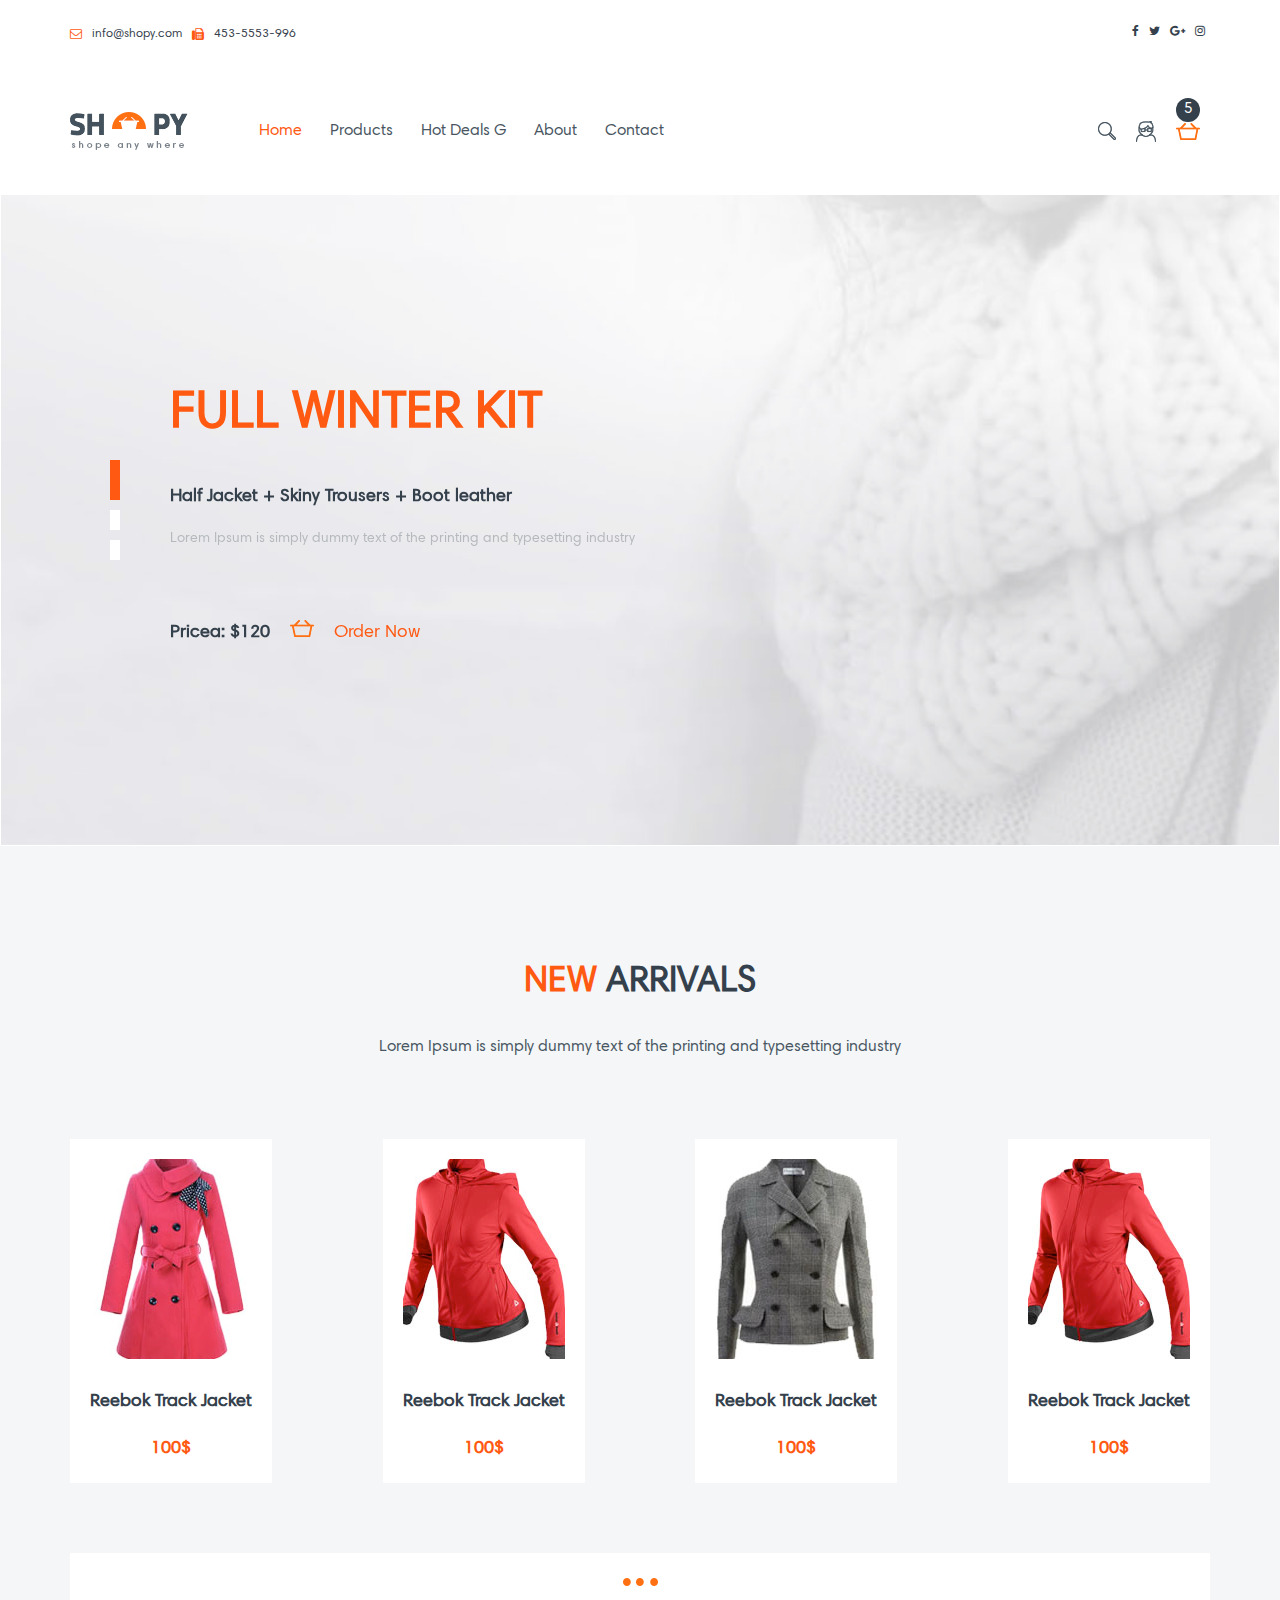
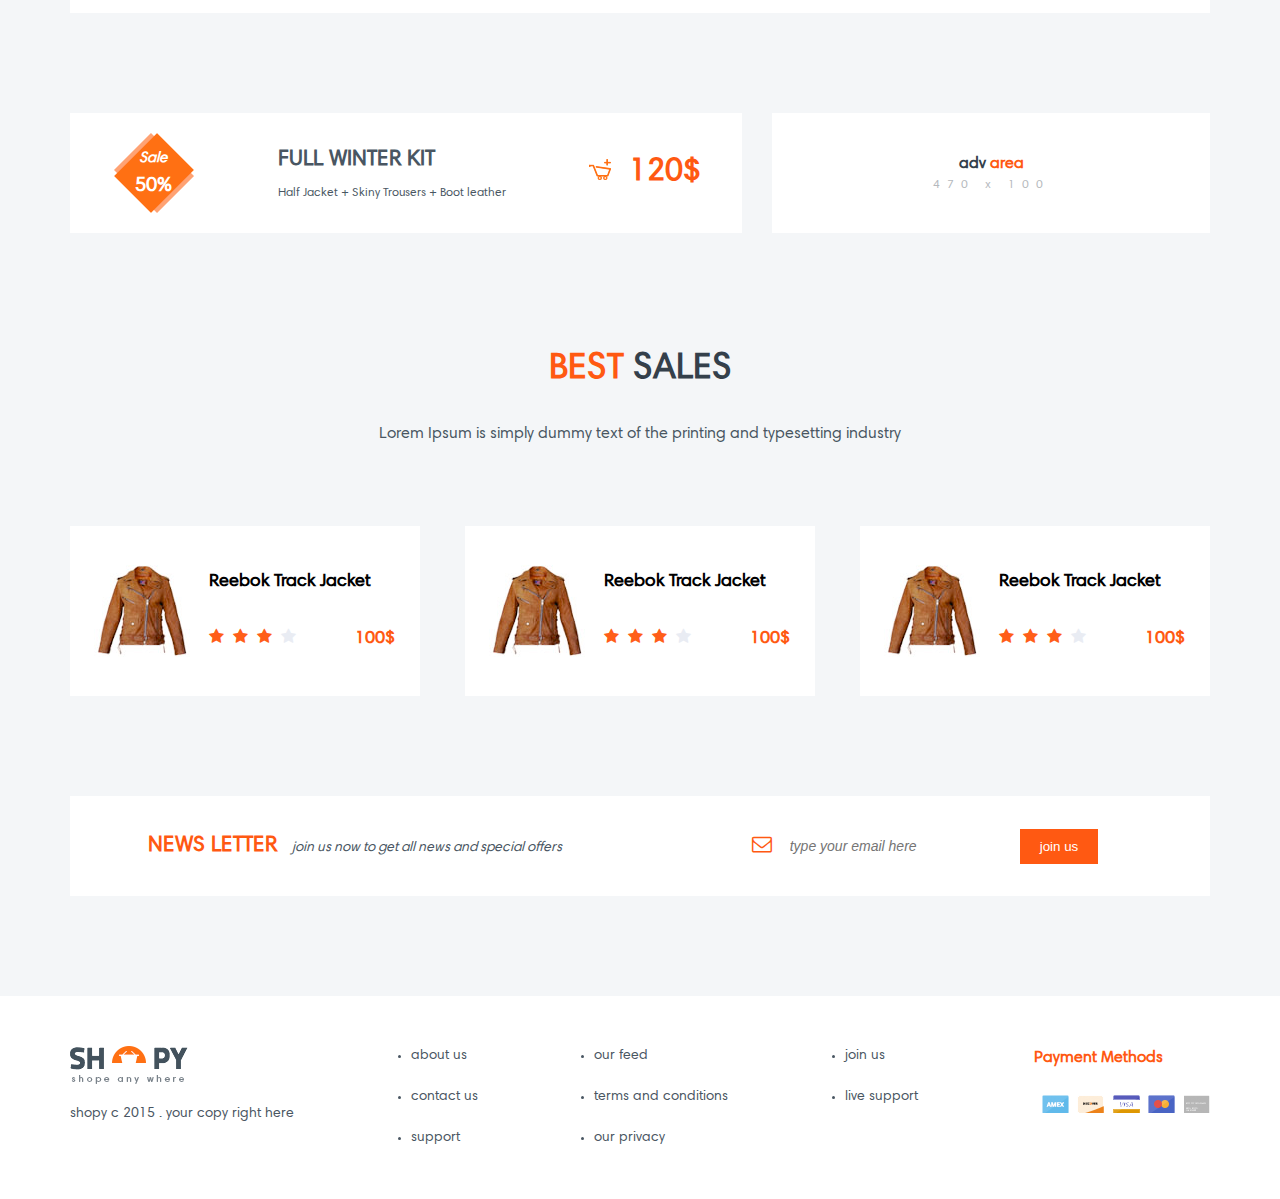
<file: index.html>
<!DOCTYPE html>
<html lang="en">
<head>
    <meta charset="UTF-8">
    <meta name="viewport" content="width=device-width, initial-scale=1">
    <title>Shopy</title>
    <link rel="stylesheet" href="style/reset.css">
    <link rel="stylesheet" href="font-awesome/css/font-awesome.min.css">
    <link rel="stylesheet" type="text/css" href="style/stylesheet.css"/>
    <link rel="stylesheet" href="style/jquery.range.css">
    <link rel="stylesheet" type="text/css" href="style/slick.css"/>
    <link rel="stylesheet" type="text/css" href="style/slick-theme.css"/>
    <link rel="stylesheet" href="style/style.css">
</head>
<body>
<div class="wrapper">
    <div class="section">
        <div class="header">
            <div class="container">
                <div class="header-top">
                    <ul class="header-top_contact">
                        <li>
                            <i class="fa fa-envelope-o" aria-hidden="true"></i>
                            <a class="description" href="maito:mail@mail">info@shopy.com</a>
                        </li>
                        <li>
                            <i class="fa fa-fax" aria-hidden="true"></i>
                            <p class="description">453-5553-996</p>
                        </li>
                    </ul>
                    <ul class="header-top_social b-right">
                        <li>
                            <div class="header-top_social-icon">
                                <a href="#">
                                    <i class="fa fa-facebook" aria-hidden="true"></i>
                                </a>
                            </div>
                        </li>
                        <li>
                            <div class="header-top_social-icon">
                                <a href="#">
                                    <i class="fa fa-twitter" aria-hidden="true"></i>
                                </a>
                            </div>
                        </li>
                        <li>
                            <div class="header-top_social-icon">
                                <a href="#">
                                    <i class="fa fa-google-plus" aria-hidden="true"></i>
                                </a>
                            </div>
                        </li>
                        <li>
                            <div class="header-top_social-icon">
                                <i class="fa fa-instagram" aria-hidden="true"></i>
                            </div>
                        </li>
                    </ul>
                </div>
                <div class="header-body">
                    <div class="header-body_logo">
                        <div class="logo">
                            <a href="index.html"><img src="images/Logo.png" alt="logo"></a>
                        </div>
                    </div>
                    <div class="header-body_navbar">
                        <ul class="navbar-link">
                            <li>
                                <a href="index.html" class="active">Home</a>
                            </li>
                            <li>
                                <a href="product.html" class="grey">Products </a>
                            </li>
                            <li>
                                <a href="productShow.html" class="grey">Hot Deals G</a>
                            </li>
                            <li>
                                <a href="#" class="grey">About </a>
                            </li>
                            <li>
                                <a href="#" class="grey">Contact</a>
                            </li>
                        </ul>
                    </div>
                    <div class="header-body_user-place b-right">
                        <ul class="user-place_list">
                            <li class="place_list_search">
                                <form class="user-place_form">
                                    <input type="search" class="user-place_form-search" name="search">
                                </form>
                            </li>
                            <li class="place_list_search">
                                <a href="#" class="user-place_search">
                                    <img src="images/Search-Ico.png" alt="search">
                                </a>
                            </li>
                            <li>
                                <a href="#" class="user-place_user">
                                    <img src="images/User-Ico.png" alt="user">
                                </a>
                            </li>
                            <li>
                                <a href="#" class="user-place_cart">
                                    <img src="images/Cart-Ico.png" alt="cart">
                                    <span>5</span>
                                </a>
                            </li>
                        </ul>
                    </div>
                    <button class="navbar-toggler">
                        <span></span>
                        <span></span>
                        <span></span>
                    </button>
                </div>
               <div class="header-footer">
                    <div class="header-footer_navbar">
                        <ul class="navbar-lin_footer">
                            <li>
                                <a href="index.html" class="active">Home</a>
                            </li>
                            <li>
                                <a href="product.html" class="grey">Products </a>
                            </li>
                            <li>
                                <a href="productShow.html" class="grey">Hot Deals G</a>
                            </li>
                            <li>
                                <a href="#" class="grey">About </a>
                            </li>
                            <li>
                                <a href="#" class="grey">Contact</a>
                            </li>
                        </ul>
                    </div>
                </div>
            </div>
        </div>
    </div>
    <div class="section section-slider">
        <div class="main-slider">
            <div class="slider-image">
                <div class="slider-first">
                    <div class="container container-slider">
                        <div class="slider-description">
                            <h1>FULL WINTER KIT</h1>
                            <h4>Half Jacket + Skiny Trousers + Boot leather</h4>
                            <p>Lorem Ipsum is simply dummy text of the printing and typesetting industry</p>
                            <h4>Pricea: $120</h4>
                            <a href="#" class="user-place_cart"><img src="images/Cart-Ico.png" alt="cart">Order Now</a>
                        </div>
                    </div>
                </div>
            </div>
            <div class="slider-image">
                <div class="slider-first">
                    <div class="container container-slider">
                        <div class="slider-description">
                            <h1>FULL WINTER KIT</h1>
                            <h4>Half Jacket + Skiny Trousers + Boot leather</h4>
                            <p>Lorem Ipsum is simply dummy text of the printing and typesetting industry</p>
                            <h4>Pricea: $120</h4>
                            <a href="#" class="user-place_cart"><img src="images/Cart-Ico.png" alt="cart">Order Now</a>
                        </div>

                    </div>
                </div>
            </div>
            <div class="slider-image">
                <div class="slider-first">
                    <div class="container container-slider">
                        <div class="slider-description">
                            <h1>FULL WINTER KIT</h1>
                            <h4>Half Jacket + Skiny Trousers + Boot leather</h4>
                            <p>Lorem Ipsum is simply dummy text of the printing and typesetting industry</p>
                            <h4>Pricea: $120</h4>
                            <a href="#" class="user-place_cart"><img src="images/Cart-Ico.png" alt="cart">Order Now</a>
                        </div>
                    </div>
                </div>
            </div>
        </div>
    </div>
    <div class="section bg-light-gray">
        <div class="container container-gray container-product">
            <div class="title">
                <h2 class="title-title"><span class="title-span">NEW </span>ARRIVALS</h2>
                <p class="description description-title">Lorem Ipsum is simply dummy text of the printing and typesetting industry</p>
            </div>
           <div class="container-cards">
               <div class="card card-product">
                   <div class="card-header">
                       <div class="card-image">
                           <img src="images/card-product/1.jpg" alt="photo">
                       </div>
                   </div>
                   <div class="card-body">
                       <h4 class="title-card">Reebok Track Jacket</h4>
                       <p class="card-price">100$</p>
                   </div>
                   <div class="card-hover card-hover_product">
                        <div class="card-hover_header">
                            <img class="card-hover_image" src="images/card-product/1.jpg" alt="photo">
                        </div>
                        <div class="card-hover_body">
                            <h4 class="title-card">Reebok Track Jacket</h4>
                            <div class="card-hover_button-size">
                                <ul class="variants-list">
                                    <li class="variants-i">
                                       <p>sizes:</p>
                                    </li>
                                    <li class="variants-i">
                                        <span class="btn-link">
                                            <a href="#">s</a>
                                        </span>
                                    </li>
                                    <li class="variants-i">
                                        <p class="btn-link">-</p>
                                    </li>

                                    <li class="variants-i">
                                        <span class="btn-link">
                                            <a href="#">m</a>
                                        </span>
                                    </li>
                                    <li class="variants-i">
                                        <p class="btn-link">-</p>
                                    </li>
                                    <li class="variants-i">
                                        <span class="btn-link">
                                            <a href="#">l</a>
                                        </span>
                                    </li>
                                    <li class="variants-i">
                                        <p class="btn-link">-</p>
                                    </li>
                                    <li class="variants-i">
                                        <span class="btn-link">
                                            <a href="#">xl</a>
                                        </span>
                                    </li>
                                </ul>
                            </div>
                            <div class="card-hover_button-color">
                                <ul class="color-list">
                                    <li>
                                        <div class="color-variable color-1">
                                        <i class="fa fa-check" aria-hidden="true"></i>
                                        </div>
                                    </li>
                                     <li>
                                        <div class="color-variable color-2">
                                        <i class="fa fa-check" aria-hidden="true"></i>
                                        </div>
                                    </li>
                                     <li>
                                        <div class="color-variable color-3">
                                        <i class="fa fa-check" aria-hidden="true"></i>
                                        </div>
                                    </li>
                                     <li>
                                        <div class="color-variable color-4">
                                        <i class="fa fa-check" aria-hidden="true"></i>
                                        </div>
                                    </li>
                                </ul>
                            </div>
                        </div>
                        <div class="card-hover_icon">
                            <span class="card-hover_icon">
                                <a href="#" class="soc-link">
                                    <img src="images/Share-Ico.png" alt="icon">
                                </a>
                            </span>
                            <span class="card-hover_icon">
                                <a href="#" class="soc-link">
                                    <img src="images/Add-To-Cart-Ico-.png" alt="icon">
                                </a>
                            </span>
                            <span class="card-hover_icon">
                                <a href="#" class="soc-link">
                                    <img src="images/Like-Ico.png" alt="icon">
                                </a>
                            </span>
                        </div>
                   </div>
               </div>
               <div class="card card-product">
                   <div class="card-header">
                       <div class="card-image">
                           <img src="images/card-product/3.jpg" alt="photo">
                       </div>
                   </div>
                   <div class="card-body">
                       <h4 class="title-card">Reebok Track Jacket</h4>
                       <p class="card-price">100$</p>
                   </div>
                   <div class="card-hover card-hover_product">
                       <div class="card-hover_header">
                           <img class="card-hover_image" src="images/card-product/3.jpg" alt="photo">
                       </div>
                       <div class="card-hover_body">
                           <h4 class="title-card">Reebok Track Jacket</h4>
                           <div class="card-hover_button-size">
                               <ul class="variants-list">
                                   <li class="variants-i">
                                       <p>sizes:</p>
                                   </li>
                                   <li class="variants-i">
                                        <span class="btn-link">
                                            <a href="#">s</a>
                                        </span>
                                   </li>
                                   <li class="variants-i">
                                       <p class="btn-link">-</p>
                                   </li>

                                   <li class="variants-i">
                                        <span class="btn-link">
                                            <a href="#">m</a>
                                        </span>
                                   </li>
                                   <li class="variants-i">
                                       <p class="btn-link">-</p>
                                   </li>
                                   <li class="variants-i">
                                        <span class="btn-link">
                                            <a href="#">l</a>
                                        </span>
                                   </li>
                                   <li class="variants-i">
                                       <p class="btn-link">-</p>
                                   </li>
                                   <li class="variants-i">
                                        <span class="btn-link">
                                            <a href="#">xl</a>
                                        </span>
                                   </li>
                               </ul>
                           </div>
                           <div class="card-hover_button-color">
                               <ul class="color-list">
                                   <li>
                                       <div class="color-variable color-1">
                                           <i class="fa fa-check" aria-hidden="true"></i>
                                       </div>
                                   </li>
                                   <li>
                                       <div class="color-variable color-2">
                                           <i class="fa fa-check" aria-hidden="true"></i>
                                       </div>
                                   </li>
                                   <li>
                                       <div class="color-variable color-3">
                                           <i class="fa fa-check" aria-hidden="true"></i>
                                       </div>
                                   </li>
                                   <li>
                                       <div class="color-variable color-4">
                                           <i class="fa fa-check" aria-hidden="true"></i>
                                       </div>
                                   </li>
                               </ul>
                           </div>
                       </div>
                       <div class="card-hover_icon">
                            <span class="card-hover_icon">
                                <a href="#" class="soc-link">
                                    <img src="images/Share-Ico.png" alt="icon">
                                </a>
                            </span>
                            <span class="card-hover_icon">
                                <a href="#" class="soc-link">
                                    <img src="images/Add-To-Cart-Ico-.png" alt="icon">
                                </a>
                            </span>
                            <span class="card-hover_icon">
                                <a href="#" class="soc-link">
                                    <img src="images/Like-Ico.png" alt="icon">
                                </a>
                            </span>
                       </div>
                   </div>
               </div>
               <div class="card card-product">
                   <div class="card-header">
                       <div class="card-image">
                           <img src="images/card-product/2.jpg" alt="photo">
                       </div>
                   </div>
                   <div class="card-body">
                       <h4 class="title-card">Reebok Track Jacket</h4>
                       <p class="card-price">100$</p>
                   </div>
                   <div class="card-hover card-hover_product">
                       <div class="card-hover_header">
                           <img class="card-hover_image" src="images/card-product/2.jpg" alt="photo">
                       </div>
                       <div class="card-hover_body">
                           <h4 class="title-card">Reebok Track Jacket</h4>
                           <div class="card-hover_button-size">
                               <ul class="variants-list">
                                   <li class="variants-i">
                                       <p>sizes:</p>
                                   </li>
                                   <li class="variants-i">
                                        <span class="btn-link">
                                            <a href="#">s</a>
                                        </span>
                                   </li>
                                   <li class="variants-i">
                                       <p class="btn-link">-</p>
                                   </li>

                                   <li class="variants-i">
                                        <span class="btn-link">
                                            <a href="#">m</a>
                                        </span>
                                   </li>
                                   <li class="variants-i">
                                       <p class="btn-link">-</p>
                                   </li>
                                   <li class="variants-i">
                                        <span class="btn-link">
                                            <a href="#">l</a>
                                        </span>
                                   </li>
                                   <li class="variants-i">
                                       <p class="btn-link">-</p>
                                   </li>
                                   <li class="variants-i">
                                        <span class="btn-link">
                                            <a href="#">xl</a>
                                        </span>
                                   </li>
                               </ul>
                           </div>
                           <div class="card-hover_button-color">
                               <ul class="color-list">
                                   <li>
                                       <div class="color-variable color-1">
                                           <i class="fa fa-check" aria-hidden="true"></i>
                                       </div>
                                   </li>
                                   <li>
                                       <div class="color-variable color-2">
                                           <i class="fa fa-check" aria-hidden="true"></i>
                                       </div>
                                   </li>
                                   <li>
                                       <div class="color-variable color-3">
                                           <i class="fa fa-check" aria-hidden="true"></i>
                                       </div>
                                   </li>
                                   <li>
                                       <div class="color-variable color-4">
                                           <i class="fa fa-check" aria-hidden="true"></i>
                                       </div>
                                   </li>
                               </ul>
                           </div>
                       </div>
                       <div class="card-hover_icon">
                            <span class="card-hover_icon">
                                <a href="#" class="soc-link">
                                    <img src="images/Share-Ico.png" alt="icon">
                                </a>
                            </span>
                            <span class="card-hover_icon">
                                <a href="#" class="soc-link">
                                    <img src="images/Add-To-Cart-Ico-.png" alt="icon">
                                </a>
                            </span>
                            <span class="card-hover_icon">
                                <a href="#" class="soc-link">
                                    <img src="images/Like-Ico.png" alt="icon">
                                </a>
                            </span>
                       </div>
                   </div>
               </div>
               <div class="card card-product">
                   <div class="card-header">
                       <div class="card-image">
                           <img src="images/card-product/3.jpg" alt="photo">
                       </div>
                   </div>
                   <div class="card-body">
                       <h4 class="title-card">Reebok Track Jacket</h4>
                       <p class="card-price">100$</p>
                   </div>
                   <div class="card-hover card-hover_product">
                       <div class="card-hover_header">
                           <img class="card-hover_image" src="images/card-product/3.jpg" alt="photo">
                       </div>
                       <div class="card-hover_body">
                           <h4 class="title-card">Reebok Track Jacket</h4>
                           <div class="card-hover_button-size">
                               <ul class="variants-list">
                                   <li class="variants-i">
                                       <p>sizes:</p>
                                   </li>
                                   <li class="variants-i">
                                        <span class="btn-link">
                                            <a href="#">s</a>
                                        </span>
                                   </li>
                                   <li class="variants-i">
                                       <p class="btn-link">-</p>
                                   </li>

                                   <li class="variants-i">
                                        <span class="btn-link">
                                            <a href="#">m</a>
                                        </span>
                                   </li>
                                   <li class="variants-i">
                                       <p class="btn-link">-</p>
                                   </li>
                                   <li class="variants-i">
                                        <span class="btn-link">
                                            <a href="#">l</a>
                                        </span>
                                   </li>
                                   <li class="variants-i">
                                       <p class="btn-link">-</p>
                                   </li>
                                   <li class="variants-i">
                                        <span class="btn-link">
                                            <a href="#">xl</a>
                                        </span>
                                   </li>
                               </ul>
                           </div>
                           <div class="card-hover_button-color">
                               <ul class="color-list">
                                   <li>
                                       <div class="color-variable color-1">
                                           <i class="fa fa-check" aria-hidden="true"></i>
                                       </div>
                                   </li>
                                   <li>
                                       <div class="color-variable color-2">
                                           <i class="fa fa-check" aria-hidden="true"></i>
                                       </div>
                                   </li>
                                   <li>
                                       <div class="color-variable color-3">
                                           <i class="fa fa-check" aria-hidden="true"></i>
                                       </div>
                                   </li>
                                   <li>
                                       <div class="color-variable color-4">
                                           <i class="fa fa-check" aria-hidden="true"></i>
                                       </div>
                                   </li>
                               </ul>
                           </div>
                       </div>
                       <div class="card-hover_icon">
                            <span class="card-hover_icon">
                                <a href="#" class="soc-link">
                                    <img src="images/Share-Ico.png" alt="icon">
                                </a>
                            </span>
                            <span class="card-hover_icon">
                                <a href="#" class="soc-link">
                                    <img src="images/Add-To-Cart-Ico-.png" alt="icon">
                                </a>
                            </span>
                            <span class="card-hover_icon">
                                <a href="#" class="soc-link">
                                    <img src="images/Like-Ico.png" alt="icon">
                                </a>
                            </span>
                       </div>
                   </div>
               </div>
            </div>
            <div class="section-drops bg-light">
                <div class="drops_next-cards">
                    <img src="images/Dots.png" alt="dots">
                </div>
            </div>
            <div class="next-cards">
                <div class="container-cards">
                    <div class="card card-product">
                        <div class="card-header">
                            <div class="card-image">
                                <img src="images/card-product/1.jpg" alt="photo">
                            </div>
                        </div>
                        <div class="card-body">
                            <h4 class="title-card">Reebok Track Jacket</h4>
                            <p class="card-price">100$</p>
                        </div>
                        <div class="card-hover card-hover_product">
                            <div class="card-hover_header">
                                <img class="card-hover_image" src="images/card-product/1.jpg" alt="photo">
                            </div>
                            <div class="card-hover_body">
                                <h4 class="title-card">Reebok Track Jacket</h4>
                                <div class="card-hover_button-size">
                                    <ul class="variants-list">
                                        <li class="variants-i">
                                            <p>sizes:</p>
                                        </li>
                                        <li class="variants-i">
                                        <span class="btn-link">
                                            <a href="#">s</a>
                                        </span>
                                        </li>
                                        <li class="variants-i">
                                            <p class="btn-link">-</p>
                                        </li>

                                        <li class="variants-i">
                                        <span class="btn-link">
                                            <a href="#">m</a>
                                        </span>
                                        </li>
                                        <li class="variants-i">
                                            <p class="btn-link">-</p>
                                        </li>
                                        <li class="variants-i">
                                        <span class="btn-link">
                                            <a href="#">l</a>
                                        </span>
                                        </li>
                                        <li class="variants-i">
                                            <p class="btn-link">-</p>
                                        </li>
                                        <li class="variants-i">
                                        <span class="btn-link">
                                            <a href="#">xl</a>
                                        </span>
                                        </li>
                                    </ul>
                                </div>
                                <div class="card-hover_button-color">
                                    <ul class="color-list">
                                        <li>
                                            <div class="color-variable color-1">
                                                <i class="fa fa-check" aria-hidden="true"></i>
                                            </div>
                                        </li>
                                        <li>
                                            <div class="color-variable color-2">
                                                <i class="fa fa-check" aria-hidden="true"></i>
                                            </div>
                                        </li>
                                        <li>
                                            <div class="color-variable color-3">
                                                <i class="fa fa-check" aria-hidden="true"></i>
                                            </div>
                                        </li>
                                        <li>
                                            <div class="color-variable color-4">
                                                <i class="fa fa-check" aria-hidden="true"></i>
                                            </div>
                                        </li>
                                    </ul>
                                </div>
                            </div>
                            <div class="card-hover_icon">
                            <span class="card-hover_icon">
                                <a href="#" class="soc-link">
                                    <img src="images/Share-Ico.png" alt="icon">
                                </a>
                            </span>
                            <span class="card-hover_icon">
                                <a href="#" class="soc-link">
                                    <img src="images/Add-To-Cart-Ico-.png" alt="icon">
                                </a>
                            </span>
                            <span class="card-hover_icon">
                                <a href="#" class="soc-link">
                                    <img src="images/Like-Ico.png" alt="icon">
                                </a>
                            </span>
                            </div>
                        </div>
                    </div>
                    <div class="card card-product">
                        <div class="card-header">
                            <div class="card-image">
                                <img src="images/card-product/3.jpg" alt="photo">
                            </div>
                        </div>
                        <div class="card-body">
                            <h4 class="title-card">Reebok Track Jacket</h4>
                            <p class="card-price">100$</p>
                        </div>
                        <div class="card-hover card-hover_product">
                            <div class="card-hover_header">
                                <img class="card-hover_image" src="images/card-product/3.jpg" alt="photo">
                            </div>
                            <div class="card-hover_body">
                                <h4 class="title-card">Reebok Track Jacket</h4>
                                <div class="card-hover_button-size">
                                    <ul class="variants-list">
                                        <li class="variants-i">
                                            <p>sizes:</p>
                                        </li>
                                        <li class="variants-i">
                                        <span class="btn-link">
                                            <a href="#">s</a>
                                        </span>
                                        </li>
                                        <li class="variants-i">
                                            <p class="btn-link">-</p>
                                        </li>

                                        <li class="variants-i">
                                        <span class="btn-link">
                                            <a href="#">m</a>
                                        </span>
                                        </li>
                                        <li class="variants-i">
                                            <p class="btn-link">-</p>
                                        </li>
                                        <li class="variants-i">
                                        <span class="btn-link">
                                            <a href="#">l</a>
                                        </span>
                                        </li>
                                        <li class="variants-i">
                                            <p class="btn-link">-</p>
                                        </li>
                                        <li class="variants-i">
                                        <span class="btn-link">
                                            <a href="#">xl</a>
                                        </span>
                                        </li>
                                    </ul>
                                </div>
                                <div class="card-hover_button-color">
                                    <ul class="color-list">
                                        <li>
                                            <div class="color-variable color-1">
                                                <i class="fa fa-check" aria-hidden="true"></i>
                                            </div>
                                        </li>
                                        <li>
                                            <div class="color-variable color-2">
                                                <i class="fa fa-check" aria-hidden="true"></i>
                                            </div>
                                        </li>
                                        <li>
                                            <div class="color-variable color-3">
                                                <i class="fa fa-check" aria-hidden="true"></i>
                                            </div>
                                        </li>
                                        <li>
                                            <div class="color-variable color-4">
                                                <i class="fa fa-check" aria-hidden="true"></i>
                                            </div>
                                        </li>
                                    </ul>
                                </div>
                            </div>
                            <div class="card-hover_icon">
                            <span class="card-hover_icon">
                                <a href="#" class="soc-link">
                                    <img src="images/Share-Ico.png" alt="icon">
                                </a>
                            </span>
                            <span class="card-hover_icon">
                                <a href="#" class="soc-link">
                                    <img src="images/Add-To-Cart-Ico-.png" alt="icon">
                                </a>
                            </span>
                            <span class="card-hover_icon">
                                <a href="#" class="soc-link">
                                    <img src="images/Like-Ico.png" alt="icon">
                                </a>
                            </span>
                            </div>
                        </div>
                    </div>
                    <div class="card card-product">
                        <div class="card-header">
                            <div class="card-image">
                                <img src="images/card-product/2.jpg" alt="photo">
                            </div>
                        </div>
                        <div class="card-body">
                            <h4 class="title-card">Reebok Track Jacket</h4>
                            <p class="card-price">100$</p>
                        </div>
                        <div class="card-hover card-hover_product">
                            <div class="card-hover_header">
                                <img class="card-hover_image" src="images/card-product/2.jpg" alt="photo">
                            </div>
                            <div class="card-hover_body">
                                <h4 class="title-card">Reebok Track Jacket</h4>
                                <div class="card-hover_button-size">
                                    <ul class="variants-list">
                                        <li class="variants-i">
                                            <p>sizes:</p>
                                        </li>
                                        <li class="variants-i">
                                        <span class="btn-link">
                                            <a href="#">s</a>
                                        </span>
                                        </li>
                                        <li class="variants-i">
                                            <p class="btn-link">-</p>
                                        </li>

                                        <li class="variants-i">
                                        <span class="btn-link">
                                            <a href="#">m</a>
                                        </span>
                                        </li>
                                        <li class="variants-i">
                                            <p class="btn-link">-</p>
                                        </li>
                                        <li class="variants-i">
                                        <span class="btn-link">
                                            <a href="#">l</a>
                                        </span>
                                        </li>
                                        <li class="variants-i">
                                            <p class="btn-link">-</p>
                                        </li>
                                        <li class="variants-i">
                                        <span class="btn-link">
                                            <a href="#">xl</a>
                                        </span>
                                        </li>
                                    </ul>
                                </div>
                                <div class="card-hover_button-color">
                                    <ul class="color-list">
                                        <li>
                                            <div class="color-variable color-1">
                                                <i class="fa fa-check" aria-hidden="true"></i>
                                            </div>
                                        </li>
                                        <li>
                                            <div class="color-variable color-2">
                                                <i class="fa fa-check" aria-hidden="true"></i>
                                            </div>
                                        </li>
                                        <li>
                                            <div class="color-variable color-3">
                                                <i class="fa fa-check" aria-hidden="true"></i>
                                            </div>
                                        </li>
                                        <li>
                                            <div class="color-variable color-4">
                                                <i class="fa fa-check" aria-hidden="true"></i>
                                            </div>
                                        </li>
                                    </ul>
                                </div>
                            </div>
                            <div class="card-hover_icon">
                            <span class="card-hover_icon">
                                <a href="#" class="soc-link">
                                    <img src="images/Share-Ico.png" alt="icon">
                                </a>
                            </span>
                            <span class="card-hover_icon">
                                <a href="#" class="soc-link">
                                    <img src="images/Add-To-Cart-Ico-.png" alt="icon">
                                </a>
                            </span>
                            <span class="card-hover_icon">
                                <a href="#" class="soc-link">
                                    <img src="images/Like-Ico.png" alt="icon">
                                </a>
                            </span>
                            </div>
                        </div>
                    </div>
                    <div class="card card-product">
                        <div class="card-header">
                            <div class="card-image">
                                <img src="images/card-product/3.jpg" alt="photo">
                            </div>
                        </div>
                        <div class="card-body">
                            <h4 class="title-card">Reebok Track Jacket</h4>
                            <p class="card-price">100$</p>
                        </div>
                        <div class="card-hover card-hover_product">
                            <div class="card-hover_header">
                                <img class="card-hover_image" src="images/card-product/3.jpg" alt="photo">
                            </div>
                            <div class="card-hover_body">
                                <h4 class="title-card">Reebok Track Jacket</h4>
                                <div class="card-hover_button-size">
                                    <ul class="variants-list">
                                        <li class="variants-i">
                                            <p>sizes:</p>
                                        </li>
                                        <li class="variants-i">
                                        <span class="btn-link">
                                            <a href="#">s</a>
                                        </span>
                                        </li>
                                        <li class="variants-i">
                                            <p class="btn-link">-</p>
                                        </li>

                                        <li class="variants-i">
                                        <span class="btn-link">
                                            <a href="#">m</a>
                                        </span>
                                        </li>
                                        <li class="variants-i">
                                            <p class="btn-link">-</p>
                                        </li>
                                        <li class="variants-i">
                                        <span class="btn-link">
                                            <a href="#">l</a>
                                        </span>
                                        </li>
                                        <li class="variants-i">
                                            <p class="btn-link">-</p>
                                        </li>
                                        <li class="variants-i">
                                        <span class="btn-link">
                                            <a href="#">xl</a>
                                        </span>
                                        </li>
                                    </ul>
                                </div>
                                <div class="card-hover_button-color">
                                    <ul class="color-list">
                                        <li>
                                            <div class="color-variable color-1">
                                                <i class="fa fa-check" aria-hidden="true"></i>
                                            </div>
                                        </li>
                                        <li>
                                            <div class="color-variable color-2">
                                                <i class="fa fa-check" aria-hidden="true"></i>
                                            </div>
                                        </li>
                                        <li>
                                            <div class="color-variable color-3">
                                                <i class="fa fa-check" aria-hidden="true"></i>
                                            </div>
                                        </li>
                                        <li>
                                            <div class="color-variable color-4">
                                                <i class="fa fa-check" aria-hidden="true"></i>
                                            </div>
                                        </li>
                                    </ul>
                                </div>
                            </div>
                            <div class="card-hover_icon">
                            <span class="card-hover_icon">
                                <a href="#" class="soc-link">
                                    <img src="images/Share-Ico.png" alt="icon">
                                </a>
                            </span>
                            <span class="card-hover_icon">
                                <a href="#" class="soc-link">
                                    <img src="images/Add-To-Cart-Ico-.png" alt="icon">
                                </a>
                            </span>
                            <span class="card-hover_icon">
                                <a href="#" class="soc-link">
                                    <img src="images/Like-Ico.png" alt="icon">
                                </a>
                            </span>
                            </div>
                        </div>
                    </div>
                </div>
            </div>
            <div class="section_new-sale">
                <div class="new-price-sale">
                    <div class="sale">
                        <img src="images/cube.png" alt="cube">
                        <div class="text-sale">
                            <p>Sale</p>
                            <p>50%</p>
                        </div>
                    </div>
                    <div class="sale-description">
                        <h3>FULL WINTER KIT</h3>
                        <p>Half Jacket + Skiny Trousers + Boot leather</p>
                    </div>
                    <div class="sale-price">
                        <img src="images/Add-To-Cart-Ico-.png" alt="cart">
                        <p>120$</p>
                    </div>
                </div>
                <div class="sale-adv">
                    <h6>adv <span class="title-span">area</span></h6>
                    <p>470 x 100</p>
                </div>
            </div>
        </div>
    </div>
    <div class="section bg-light-gray section-product_sale">
        <div class="container container-gray container-sales bg-light-gray">
            <div class="title">
                <h2 class="title-title"><span class="title-span">BEST </span>SALES</h2>
                <p class="description description-title">Lorem Ipsum is simply dummy text of the printing and typesetting industry</p>
            </div>
            <div class="container-cards container-cards_secondary">
                <div class="card card-secondary">
                    <div class="card-secondary_header">
                        <div class="card-image">
                            <img src="images/card-product/4.jpg" alt="photo">
                        </div>
                    </div>
                    <div class="card-secondary_body">
                        <h4>Reebok Track Jacket</h4>
                        <div class="card-secondary_description">
                            <div class="card-secondary_rating">
                                <ul class="rating-list">
                                    <li>
                                        <i class="fa fa-star" aria-hidden="true"></i>
                                    </li>
                                    <li>
                                        <i class="fa fa-star" aria-hidden="true"></i>
                                    </li>
                                    <li>
                                        <i class="fa fa-star" aria-hidden="true"></i>
                                    </li>
                                    <li>
                                        <i class="fa fa-star" aria-hidden="true"></i>
                                    </li>
                                </ul>
                            </div>
                            <div class="card-price card-secondary_price">
                                <p>100$</p>
                            </div>
                        </div>
                    </div>
                    <div class="card-hover card-secondary_hover">
                        <div class="card-secondary_header">
                            <div class="card-image">
                                <img src="images/card-product/4.jpg" alt="photo">
                            </div>
                        </div>
                        <div class="card-secondary_body">
                            <h4>Reebok Track Jacket</h4>
                            <div class="card-secondary_description">
                                <div class="card-secondary_cat">
                                    <a href="#">
                                        <img src="images/Add-To-Cart-Ico-.png" alt="link">
                                    </a>
                                </div>
                                <div class="card-secondary_cat">
                                    <p>add to cart</p>
                                </div>
                            </div>
                        </div>
                    </div>
                </div>
                <div class="card card-secondary">
                    <div class="card-secondary_header">
                        <div class="card-image">
                            <img src="images/card-product/4.jpg" alt="photo">
                        </div>
                    </div>
                    <div class="card-secondary_body">
                        <h4>Reebok Track Jacket</h4>
                        <div class="card-secondary_description">
                            <div class="card-secondary_rating">
                                <ul class="rating-list">
                                    <li>
                                        <i class="fa fa-star" aria-hidden="true"></i>
                                    </li>
                                    <li>
                                        <i class="fa fa-star" aria-hidden="true"></i>
                                    </li>
                                    <li>
                                        <i class="fa fa-star" aria-hidden="true"></i>
                                    </li>
                                    <li>
                                        <i class="fa fa-star" aria-hidden="true"></i>
                                    </li>
                                </ul>
                            </div>
                            <div class="card-price card-secondary_price">
                                <p>100$</p>
                            </div>
                        </div>
                    </div>
                    <div class="card-hover card-secondary_hover">
                        <div class="card-secondary_header">
                            <div class="card-image">
                                <img src="images/card-product/4.jpg" alt="photo">
                            </div>
                        </div>
                        <div class="card-secondary_body">
                            <h4>Reebok Track Jacket</h4>
                            <div class="card-secondary_description">
                                <div class="card-secondary_cat">
                                    <a href="#">
                                        <img src="images/Add-To-Cart-Ico-.png" alt="link">
                                    </a>
                                </div>
                                <div class="card-secondary_cat">
                                    <p>add to cart</p>
                                </div>

                            </div>
                        </div>
                    </div>
                </div>
                <div class="card card-secondary">
                    <div class="card-secondary_header">
                        <div class="card-image">
                            <img src="images/card-product/4.jpg" alt="photo">
                        </div>
                    </div>
                    <div class="card-secondary_body">
                        <h4>Reebok Track Jacket</h4>
                        <div class="card-secondary_description">
                            <div class="card-secondary_rating">
                                <ul class="rating-list">
                                    <li>
                                        <i class="fa fa-star" aria-hidden="true"></i>
                                    </li>
                                    <li>
                                        <i class="fa fa-star" aria-hidden="true"></i>
                                    </li>
                                    <li>
                                        <i class="fa fa-star" aria-hidden="true"></i>
                                    </li>
                                    <li>
                                        <i class="fa fa-star" aria-hidden="true"></i>
                                    </li>
                                </ul>
                            </div>
                            <div class="card-price card-secondary_price">
                                <p>100$</p>
                            </div>
                        </div>
                    </div>
                    <div class="card-hover card-secondary_hover">
                        <div class="card-secondary_header">
                            <div class="card-image">
                                <img src="images/card-product/4.jpg" alt="photo">
                            </div>
                        </div>
                        <div class="card-secondary_body">
                            <h4>Reebok Track Jacket</h4>
                            <div class="card-secondary_description">
                                <div class="card-secondary_cat">
                                    <a href="#">
                                        <img src="images/Add-To-Cart-Ico-.png" alt="link">
                                    </a>
                                </div>
                                <div class="card-secondary_cat">
                                    <p>add to cart</p>
                                </div>
                            </div>
                        </div>
                    </div>
                </div>
            </div>
            <div class="section_news-letter">
                <div class="news-letter">
                    <div class="sale-description">
                        <h3>NEWS LETTER</h3>
                        <p>join us now to get all news and special offers</p>
                    </div>
                </div>
                <div class="letter-form">
                    <form>
                        <i class="fa fa-envelope-o" aria-hidden="true"></i>
                        <input class="email" type="email" name="email" placeholder="type your email here">
                        <button class="btn">join us</button>
                    </form>
                </div>
            </div>
        </div>
    </div>
    <footer>
        <div class="section">
            <div class="container container-footer">
                <div class="footer-logo">
                    <div class="logo">
                        <a href="index.html"><img src="images/Logo.png" alt="logo"></a>
                    </div>
                    <div class="description">
                        <p>shopy c 2015 . your copy right here</p>
                    </div>
                </div>
                <div class="footer-item description">
                    <ul>
                        <li>
                            <a href="#">about us</a>
                        </li>
                        <li>
                            <a href="#">contact us</a>
                        </li>
                        <li>
                            <a href="#">support</a>
                        </li>

                    </ul>
                </div>
                <div class="footer-item description">
                    <ul>
                        <li>
                            <a href="#">our feed</a>
                        </li>
                        <li>
                            <a href="#">terms and conditions</a>
                        </li>
                        <li>
                            <a href="#">our privacy</a>
                        </li>

                    </ul>
                </div>
                <div class="footer-item description">
                    <ul>
                        <li>
                            <a href="#">join us</a>
                        </li>
                        <li>
                            <a href="#">live support</a>
                        </li>
                    </ul>
                </div>
                <div class="footer-payment">
                    <div class="footer-payment_title">
                        <h6>Payment Methods</h6>
                    </div>
                    <div class="footer-payment_images">
                        <ul class="footer-payment_list">
                            <li>
                                <a href="#"><img src="images/card/Payment-Images1.png" alt="card"></a>
                            </li>
                            <li>
                                <a href="#"><img src="images/card/Payment-Images2.png" alt="card"></a>
                            </li>
                            <li>
                                <a href="#"><img src="images/card/Payment-Images3.png" alt="card"></a>
                            </li>
                            <li>
                                <a href="#"><img src="images/card/Payment-Images4.png" alt="card"></a>
                            </li>
                            <li>
                                <a href="#"><img src="images/card/Payment-Images5.png" alt="card"></a>
                            </li>
                        </ul>
                    </div>
                </div>
            </div>
        </div>
    </footer>
</div>
<script src="script/jquery-3.2.1.js"></script>
<script src="script/jquery.range.js"></script>
<script type="text/javascript" src="script/slick.min.js"></script>
<script src="script/script.js"></script>
</body>
</html>
</file>
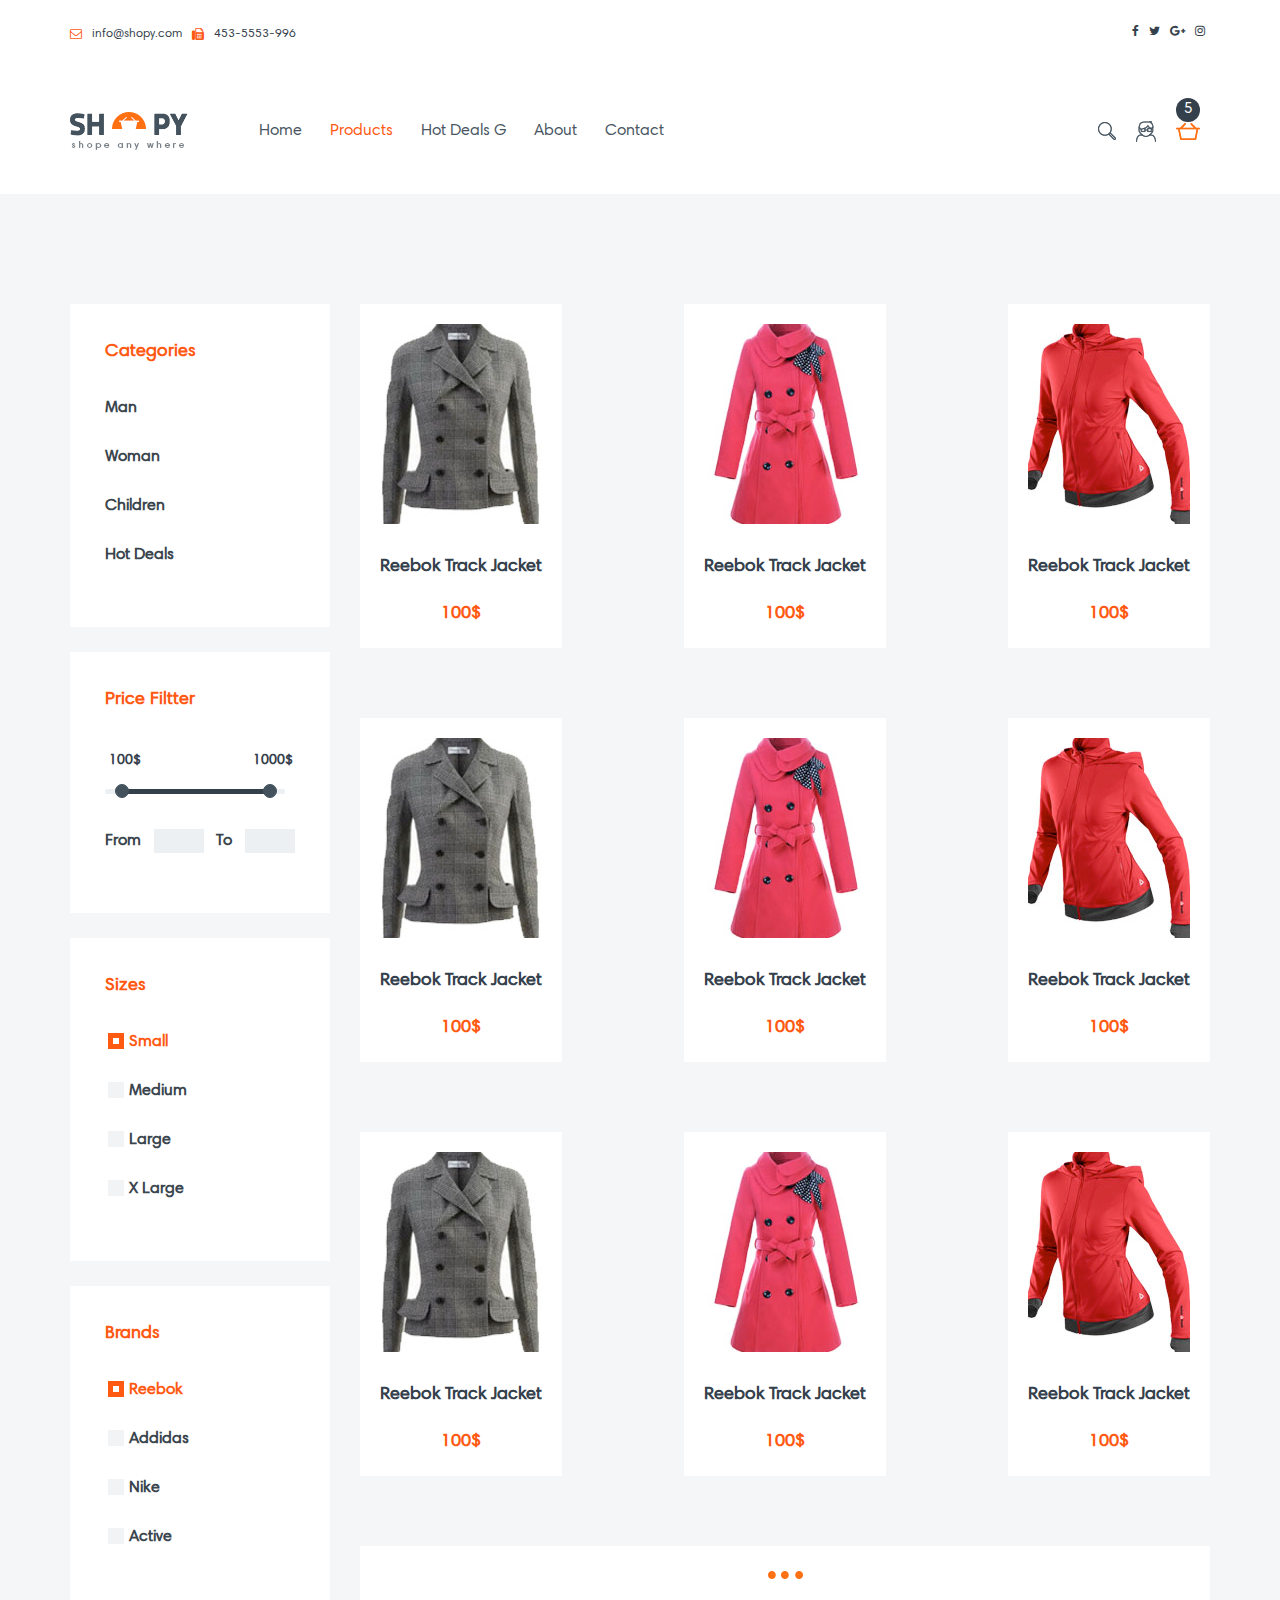
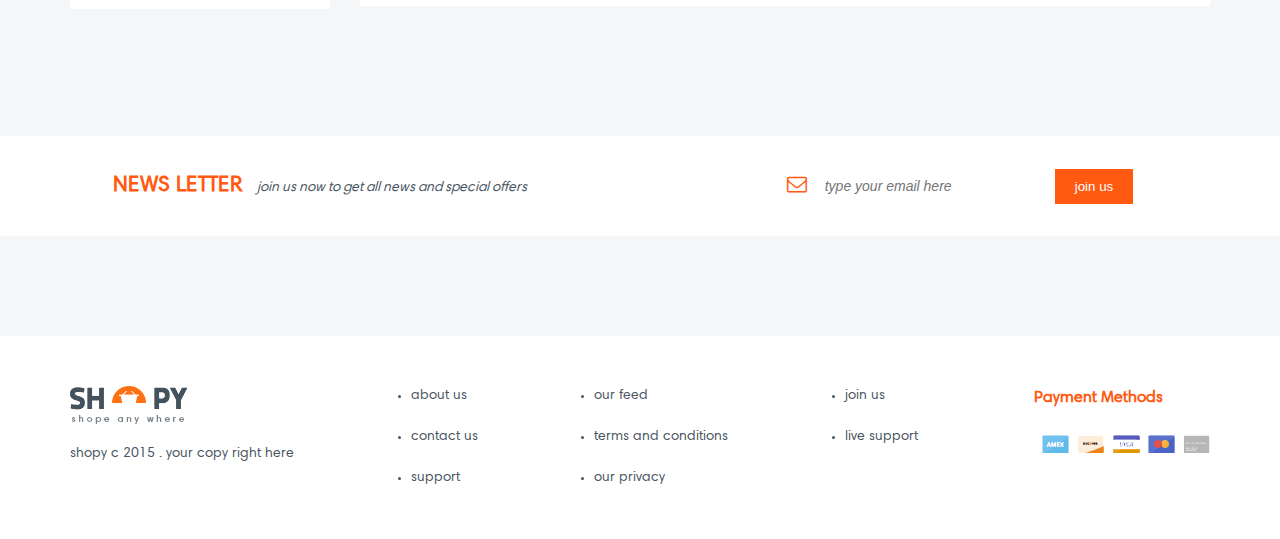
<file: product.html>
<!DOCTYPE html>
<html lang="en">
<head>
    <meta charset="UTF-8">
    <meta name="viewport" content="width=device-width, initial-scale=1">
    <title>Shopy</title>
    <link rel="stylesheet" href="style/reset.css">
    <link rel="stylesheet" href="font-awesome/css/font-awesome.min.css">
    <link rel="stylesheet" type="text/css" href="style/stylesheet.css"/>
    <link rel="stylesheet" href="style/jquery.range.css">
    <link rel="stylesheet" type="text/css" href="style/slick.css"/>
    <link rel="stylesheet" type="text/css" href="style/slick-theme.css"/>
    <link rel="stylesheet" href="style/style.css">
</head>
<body>
<div class="wrapper">
    <div class="section">
        <div class="header">
            <div class="container">
                <div class="header-top">
                    <ul class="header-top_contact">
                        <li>
                            <i class="fa fa-envelope-o" aria-hidden="true"></i>
                            <a class="description" href="maito:mail@mail">info@shopy.com</a>
                        </li>
                        <li>
                            <i class="fa fa-fax" aria-hidden="true"></i>
                            <p class="description">453-5553-996</p>
                        </li>
                    </ul>
                    <ul class="header-top_social b-right">
                        <li>
                            <div class="header-top_social-icon">
                                <a href="#">
                                    <i class="fa fa-facebook" aria-hidden="true"></i>
                                </a>
                            </div>
                        </li>
                        <li>
                            <div class="header-top_social-icon">
                                <a href="#">
                                    <i class="fa fa-twitter" aria-hidden="true"></i>
                                </a>
                            </div>
                        </li>
                        <li>
                            <div class="header-top_social-icon">
                                <a href="#">
                                    <i class="fa fa-google-plus" aria-hidden="true"></i>
                                </a>
                            </div>
                        </li>
                        <li>
                            <div class="header-top_social-icon">
                                <i class="fa fa-instagram" aria-hidden="true"></i>
                            </div>
                        </li>
                    </ul>
                </div>
                <div class="header-body">
                    <div class="header-body_logo">
                        <a href="index.html"><img src="images/Logo.png" alt="logo"></a>
                    </div>
                    <div class="header-body_navbar">
                        <ul class="navbar-link">
                            <li>
                                <a href="index.html" class="grey">Home</a>
                            </li>
                            <li>
                                <a href="product.html" class="active">Products </a>
                            </li>
                            <li>
                                <a href="productShow.html" class="grey">Hot Deals G</a>
                            </li>
                            <li>
                                <a href="#" class="grey">About </a>
                            </li>
                            <li>
                                <a href="#" class="grey">Contact</a>
                            </li>
                        </ul>
                    </div>
                    <div class="header-body_user-place b-right">
                        <ul class="user-place_list">
                            <li class="place_list_search">
                                <form class="user-place_form">
                                    <input type="search" class="user-place_form-search" name="search">
                                </form>
                            </li>
                            <li class="place_list_search">
                                <a href="#" class="user-place_search">
                                    <img src="images/Search-Ico.png" alt="search">
                                </a>
                            </li>
                            <li>
                                <a href="#" class="user-place_user">
                                    <img src="images/User-Ico.png" alt="user">
                                </a>
                            </li>
                            <li>
                                <a href="#" class="user-place_cart">
                                    <img src="images/Cart-Ico.png" alt="cart">
                                    <span>5</span>
                                </a>
                            </li>
                        </ul>
                    </div>
                    <button class="navbar-toggler">
                        <span></span>
                        <span></span>
                        <span></span>
                    </button>
                </div>
                <div class="header-footer">
                    <div class="header-footer_navbar">
                        <ul class="navbar-lin_footer">
                            <li>
                                <a href="index.html" class="grey">Home</a>
                            </li>
                            <li>
                                <a href="product.html" class="active">Products </a>
                            </li>
                            <li>
                                <a href="productShow.html" class="grey">Hot Deals G</a>
                            </li>
                            <li>
                                <a href="#" class="grey">About </a>
                            </li>
                            <li>
                                <a href="#" class="grey">Contact</a>
                            </li>
                        </ul>
                    </div>
                </div>
            </div>
        </div>
    </div>
    <div class="section bg-light-gray">
        <div class="container container-gray">
            <div class="section-main">
                <div class="main-body">
                    <div class="container-cards">
                        <div class="card card-product">
                            <div class="card-header">
                                <div class="card-image">
                                    <img src="images/card-product/2.jpg" alt="photo">
                                </div>
                            </div>
                            <div class="card-body">
                                <h4 class="title-card">Reebok Track Jacket</h4>
                                <p class="card-price">100$</p>
                            </div>
                            <div class="card-hover card-hover_product">
                                <div class="card-hover_header">
                                    <img class="card-hover_image" src="images/card-product/2.jpg" alt="photo">
                                </div>
                                <div class="card-hover_body">
                                    <h4 class="title-card">Reebok Track Jacket</h4>
                                    <div class="card-hover_button-size">
                                        <ul class="variants-list">
                                            <li class="variants-i">
                                                <p>sizes:</p>
                                            </li>
                                            <li class="variants-i">
                                                <span class="btn-link">
                                                    <a href="#">s</a>
                                                </span>
                                            </li>
                                            <li class="variants-i">
                                                <p class="btn-link">-</p>
                                            </li>

                                            <li class="variants-i">
                                                <span class="btn-link">
                                                    <a href="#">m</a>
                                                </span>
                                            </li>
                                            <li class="variants-i">
                                                <p class="btn-link">-</p>
                                            </li>
                                            <li class="variants-i">
                                                <span class="btn-link">
                                                    <a href="#">l</a>
                                                </span>
                                            </li>
                                            <li class="variants-i">
                                                <p class="btn-link">-</p>
                                            </li>
                                            <li class="variants-i">
                                                <span class="btn-link">
                                                    <a href="#">xl</a>
                                                </span>
                                            </li>
                                        </ul>
                                    </div>
                                    <div class="card-hover_button-color">
                                        <ul class="color-list">
                                            <li>
                                                <div class="color-variable color-1">
                                                    <i class="fa fa-check" aria-hidden="true"></i>
                                                </div>
                                            </li>
                                            <li>
                                                <div class="color-variable color-2">
                                                    <i class="fa fa-check" aria-hidden="true"></i>
                                                </div>
                                            </li>
                                            <li>
                                                <div class="color-variable color-3">
                                                    <i class="fa fa-check" aria-hidden="true"></i>
                                                </div>
                                            </li>
                                            <li>
                                                <div class="color-variable color-4">
                                                    <i class="fa fa-check" aria-hidden="true"></i>
                                                </div>
                                            </li>
                                        </ul>
                                    </div>
                                </div>
                                <div class="card-hover_icon">
                                    <span class="card-hover_icon">
                                        <a href="#" class="soc-link">
                                            <img src="images/Share-Ico.png" alt="icon">
                                        </a>
                                    </span>
                                    <span class="card-hover_icon">
                                        <a href="#" class="soc-link">
                                            <img src="images/Add-To-Cart-Ico-.png" alt="icon">
                                        </a>
                                    </span>
                                    <span class="card-hover_icon">
                                        <a href="#" class="soc-link">
                                            <img src="images/Like-Ico.png" alt="icon">
                                        </a>
                                    </span>
                                </div>
                            </div>
                        </div>
                        <div class="card card-product">
                            <div class="card-header">
                                <div class="card-image">
                                    <img src="images/card-product/1.jpg" alt="photo">
                                </div>
                            </div>
                            <div class="card-body">
                                <h4 class="title-card">Reebok Track Jacket</h4>
                                <p class="card-price">100$</p>
                            </div>
                            <div class="card-hover card-hover_product">
                                <div class="card-hover_header">
                                    <img class="card-hover_image" src="images/card-product/1.jpg" alt="photo">
                                </div>
                                <div class="card-hover_body">
                                    <h4 class="title-card">Reebok Track Jacket</h4>
                                    <div class="card-hover_button-size">
                                        <ul class="variants-list">
                                            <li class="variants-i">
                                                <p>sizes:</p>
                                            </li>
                                            <li class="variants-i">
                                                <span class="btn-link">
                                                    <a href="#">s</a>
                                                </span>
                                            </li>
                                            <li class="variants-i">
                                                <p class="btn-link">-</p>
                                            </li>

                                            <li class="variants-i">
                                                <span class="btn-link">
                                                    <a href="#">m</a>
                                                </span>
                                            </li>
                                            <li class="variants-i">
                                                <p class="btn-link">-</p>
                                            </li>
                                            <li class="variants-i">
                                                <span class="btn-link">
                                                    <a href="#">l</a>
                                                </span>
                                            </li>
                                            <li class="variants-i">
                                                <p class="btn-link">-</p>
                                            </li>
                                            <li class="variants-i">
                                                <span class="btn-link">
                                                    <a href="#">xl</a>
                                                </span>
                                            </li>
                                        </ul>
                                    </div>
                                    <div class="card-hover_button-color">
                                        <ul class="color-list">
                                            <li>
                                                <div class="color-variable color-1">
                                                    <i class="fa fa-check" aria-hidden="true"></i>
                                                </div>
                                            </li>
                                            <li>
                                                <div class="color-variable color-2">
                                                    <i class="fa fa-check" aria-hidden="true"></i>
                                                </div>
                                            </li>
                                            <li>
                                                <div class="color-variable color-3">
                                                    <i class="fa fa-check" aria-hidden="true"></i>
                                                </div>
                                            </li>
                                            <li>
                                                <div class="color-variable color-4">
                                                    <i class="fa fa-check" aria-hidden="true"></i>
                                                </div>
                                            </li>
                                        </ul>
                                    </div>
                                </div>
                                <div class="card-hover_icon">
                                    <span class="card-hover_icon">
                                        <a href="#" class="soc-link">
                                            <img src="images/Share-Ico.png" alt="icon">
                                        </a>
                                    </span>
                                    <span class="card-hover_icon">
                                        <a href="#" class="soc-link">
                                            <img src="images/Add-To-Cart-Ico-.png" alt="icon">
                                        </a>
                                    </span>
                                    <span class="card-hover_icon">
                                        <a href="#" class="soc-link">
                                            <img src="images/Like-Ico.png" alt="icon">
                                        </a>
                                    </span>
                                </div>
                            </div>
                        </div>
                        <div class="card card-product">
                            <div class="card-header">
                                <div class="card-image">
                                    <img src="images/card-product/3.jpg" alt="photo">
                                </div>
                            </div>
                            <div class="card-body">
                                <h4 class="title-card">Reebok Track Jacket</h4>
                                <p class="card-price">100$</p>
                            </div>
                            <div class="card-hover card-hover_product">
                                <div class="card-hover_header">
                                    <img class="card-hover_image" src="images/card-product/3.jpg" alt="photo">
                                </div>
                                <div class="card-hover_body">
                                    <h4 class="title-card">Reebok Track Jacket</h4>
                                    <div class="card-hover_button-size">
                                        <ul class="variants-list">
                                            <li class="variants-i">
                                                <p>sizes:</p>
                                            </li>
                                            <li class="variants-i">
                                                <span class="btn-link">
                                                    <a href="#">s</a>
                                                </span>
                                            </li>
                                            <li class="variants-i">
                                                <p class="btn-link">-</p>
                                            </li>

                                            <li class="variants-i">
                                                <span class="btn-link">
                                                    <a href="#">m</a>
                                                </span>
                                            </li>
                                            <li class="variants-i">
                                                <p class="btn-link">-</p>
                                            </li>
                                            <li class="variants-i">
                                                <span class="btn-link">
                                                    <a href="#">l</a>
                                                </span>
                                            </li>
                                            <li class="variants-i">
                                                <p class="btn-link">-</p>
                                            </li>
                                            <li class="variants-i">
                                                <span class="btn-link">
                                                    <a href="#">xl</a>
                                                </span>
                                            </li>
                                        </ul>
                                    </div>
                                    <div class="card-hover_button-color">
                                        <ul class="color-list">
                                            <li>
                                                <div class="color-variable color-1">
                                                    <i class="fa fa-check" aria-hidden="true"></i>
                                                </div>
                                            </li>
                                            <li>
                                                <div class="color-variable color-2">
                                                    <i class="fa fa-check" aria-hidden="true"></i>
                                                </div>
                                            </li>
                                            <li>
                                                <div class="color-variable color-3">
                                                    <i class="fa fa-check" aria-hidden="true"></i>
                                                </div>
                                            </li>
                                            <li>
                                                <div class="color-variable color-4">
                                                    <i class="fa fa-check" aria-hidden="true"></i>
                                                </div>
                                            </li>
                                        </ul>
                                    </div>
                                </div>
                                <div class="card-hover_icon">
                                    <span class="card-hover_icon">
                                        <a href="#" class="soc-link">
                                            <img src="images/Share-Ico.png" alt="icon">
                                        </a>
                                    </span>
                                    <span class="card-hover_icon">
                                        <a href="#" class="soc-link">
                                            <img src="images/Add-To-Cart-Ico-.png" alt="icon">
                                        </a>
                                    </span>
                                    <span class="card-hover_icon">
                                        <a href="#" class="soc-link">
                                            <img src="images/Like-Ico.png" alt="icon">
                                        </a>
                                    </span>
                                </div>
                            </div>
                        </div>

                         <div class="card card-product">
                            <div class="card-header">
                                <div class="card-image">
                                    <img src="images/card-product/2.jpg" alt="photo">
                                </div>
                            </div>
                            <div class="card-body">
                                <h4 class="title-card">Reebok Track Jacket</h4>
                                <p class="card-price">100$</p>
                            </div>
                            <div class="card-hover card-hover_product">
                                <div class="card-hover_header">
                                    <img class="card-hover_image" src="images/card-product/2.jpg" alt="photo">
                                </div>
                                <div class="card-hover_body">
                                    <h4 class="title-card">Reebok Track Jacket</h4>
                                    <div class="card-hover_button-size">
                                        <ul class="variants-list">
                                            <li class="variants-i">
                                                <p>sizes:</p>
                                            </li>
                                            <li class="variants-i">
                                                <span class="btn-link">
                                                    <a href="#">s</a>
                                                </span>
                                            </li>
                                            <li class="variants-i">
                                                <p class="btn-link">-</p>
                                            </li>

                                            <li class="variants-i">
                                                <span class="btn-link">
                                                    <a href="#">m</a>
                                                </span>
                                            </li>
                                            <li class="variants-i">
                                                <p class="btn-link">-</p>
                                            </li>
                                            <li class="variants-i">
                                                <span class="btn-link">
                                                    <a href="#">l</a>
                                                </span>
                                            </li>
                                            <li class="variants-i">
                                                <p class="btn-link">-</p>
                                            </li>
                                            <li class="variants-i">
                                                <span class="btn-link">
                                                    <a href="#">xl</a>
                                                </span>
                                            </li>
                                        </ul>
                                    </div>
                                    <div class="card-hover_button-color">
                                        <ul class="color-list">
                                            <li>
                                                <div class="color-variable color-1">
                                                    <i class="fa fa-check" aria-hidden="true"></i>
                                                </div>
                                            </li>
                                            <li>
                                                <div class="color-variable color-2">
                                                    <i class="fa fa-check" aria-hidden="true"></i>
                                                </div>
                                            </li>
                                            <li>
                                                <div class="color-variable color-3">
                                                    <i class="fa fa-check" aria-hidden="true"></i>
                                                </div>
                                            </li>
                                            <li>
                                                <div class="color-variable color-4">
                                                    <i class="fa fa-check" aria-hidden="true"></i>
                                                </div>
                                            </li>
                                        </ul>
                                    </div>
                                </div>
                                <div class="card-hover_icon">
                                    <span class="card-hover_icon">
                                        <a href="#" class="soc-link">
                                            <img src="images/Share-Ico.png" alt="icon">
                                        </a>
                                    </span>
                                    <span class="card-hover_icon">
                                        <a href="#" class="soc-link">
                                            <img src="images/Add-To-Cart-Ico-.png" alt="icon">
                                        </a>
                                    </span>
                                    <span class="card-hover_icon">
                                        <a href="#" class="soc-link">
                                            <img src="images/Like-Ico.png" alt="icon">
                                        </a>
                                    </span>
                                </div>
                            </div>
                        </div>
                        <div class="card card-product">
                            <div class="card-header">
                                <div class="card-image">
                                    <img src="images/card-product/1.jpg" alt="photo">
                                </div>
                            </div>
                            <div class="card-body">
                                <h4 class="title-card">Reebok Track Jacket</h4>
                                <p class="card-price">100$</p>
                            </div>
                            <div class="card-hover card-hover_product">
                                <div class="card-hover_header">
                                    <img class="card-hover_image" src="images/card-product/1.jpg" alt="photo">
                                </div>
                                <div class="card-hover_body">
                                    <h4 class="title-card">Reebok Track Jacket</h4>
                                    <div class="card-hover_button-size">
                                        <ul class="variants-list">
                                            <li class="variants-i">
                                                <p>sizes:</p>
                                            </li>
                                            <li class="variants-i">
                                                <span class="btn-link">
                                                    <a href="#">s</a>
                                                </span>
                                            </li>
                                            <li class="variants-i">
                                                <p class="btn-link">-</p>
                                            </li>

                                            <li class="variants-i">
                                                <span class="btn-link">
                                                    <a href="#">m</a>
                                                </span>
                                            </li>
                                            <li class="variants-i">
                                                <p class="btn-link">-</p>
                                            </li>
                                            <li class="variants-i">
                                                <span class="btn-link">
                                                    <a href="#">l</a>
                                                </span>
                                            </li>
                                            <li class="variants-i">
                                                <p class="btn-link">-</p>
                                            </li>
                                            <li class="variants-i">
                                                <span class="btn-link">
                                                    <a href="#">xl</a>
                                                </span>
                                            </li>
                                        </ul>
                                    </div>
                                    <div class="card-hover_button-color">
                                        <ul class="color-list">
                                            <li>
                                                <div class="color-variable color-1">
                                                    <i class="fa fa-check" aria-hidden="true"></i>
                                                </div>
                                            </li>
                                            <li>
                                                <div class="color-variable color-2">
                                                    <i class="fa fa-check" aria-hidden="true"></i>
                                                </div>
                                            </li>
                                            <li>
                                                <div class="color-variable color-3">
                                                    <i class="fa fa-check" aria-hidden="true"></i>
                                                </div>
                                            </li>
                                            <li>
                                                <div class="color-variable color-4">
                                                    <i class="fa fa-check" aria-hidden="true"></i>
                                                </div>
                                            </li>
                                        </ul>
                                    </div>
                                </div>
                                <div class="card-hover_icon">
                                    <span class="card-hover_icon">
                                        <a href="#" class="soc-link">
                                            <img src="images/Share-Ico.png" alt="icon">
                                        </a>
                                    </span>
                                    <span class="card-hover_icon">
                                        <a href="#" class="soc-link">
                                            <img src="images/Add-To-Cart-Ico-.png" alt="icon">
                                        </a>
                                    </span>
                                    <span class="card-hover_icon">
                                        <a href="#" class="soc-link">
                                            <img src="images/Like-Ico.png" alt="icon">
                                        </a>
                                    </span>
                                </div>
                            </div>
                        </div>
                        <div class="card card-product">
                            <div class="card-header">
                                <div class="card-image">
                                    <img src="images/card-product/3.jpg" alt="photo">
                                </div>
                            </div>
                            <div class="card-body">
                                <h4 class="title-card">Reebok Track Jacket</h4>
                                <p class="card-price">100$</p>
                            </div>
                            <div class="card-hover card-hover_product">
                                <div class="card-hover_header">
                                    <img class="card-hover_image" src="images/card-product/3.jpg" alt="photo">
                                </div>
                                <div class="card-hover_body">
                                    <h4 class="title-card">Reebok Track Jacket</h4>
                                    <div class="card-hover_button-size">
                                        <ul class="variants-list">
                                            <li class="variants-i">
                                                <p>sizes:</p>
                                            </li>
                                            <li class="variants-i">
                                                <span class="btn-link">
                                                    <a href="#">s</a>
                                                </span>
                                            </li>
                                            <li class="variants-i">
                                                <p class="btn-link">-</p>
                                            </li>

                                            <li class="variants-i">
                                                <span class="btn-link">
                                                    <a href="#">m</a>
                                                </span>
                                            </li>
                                            <li class="variants-i">
                                                <p class="btn-link">-</p>
                                            </li>
                                            <li class="variants-i">
                                                <span class="btn-link">
                                                    <a href="#">l</a>
                                                </span>
                                            </li>
                                            <li class="variants-i">
                                                <p class="btn-link">-</p>
                                            </li>
                                            <li class="variants-i">
                                                <span class="btn-link">
                                                    <a href="#">xl</a>
                                                </span>
                                            </li>
                                        </ul>
                                    </div>
                                    <div class="card-hover_button-color">
                                        <ul class="color-list">
                                            <li>
                                                <div class="color-variable color-1">
                                                    <i class="fa fa-check" aria-hidden="true"></i>
                                                </div>
                                            </li>
                                            <li>
                                                <div class="color-variable color-2">
                                                    <i class="fa fa-check" aria-hidden="true"></i>
                                                </div>
                                            </li>
                                            <li>
                                                <div class="color-variable color-3">
                                                    <i class="fa fa-check" aria-hidden="true"></i>
                                                </div>
                                            </li>
                                            <li>
                                                <div class="color-variable color-4">
                                                    <i class="fa fa-check" aria-hidden="true"></i>
                                                </div>
                                            </li>
                                        </ul>
                                    </div>
                                </div>
                                <div class="card-hover_icon">
                                    <span class="card-hover_icon">
                                        <a href="#" class="soc-link">
                                            <img src="images/Share-Ico.png" alt="icon">
                                        </a>
                                    </span>
                                    <span class="card-hover_icon">
                                        <a href="#" class="soc-link">
                                            <img src="images/Add-To-Cart-Ico-.png" alt="icon">
                                        </a>
                                    </span>
                                    <span class="card-hover_icon">
                                        <a href="#" class="soc-link">
                                            <img src="images/Like-Ico.png" alt="icon">
                                        </a>
                                    </span>
                                </div>
                            </div>
                        </div>

                         <div class="card card-product">
                            <div class="card-header">
                                <div class="card-image">
                                    <img src="images/card-product/2.jpg" alt="photo">
                                </div>
                            </div>
                            <div class="card-body">
                                <h4 class="title-card">Reebok Track Jacket</h4>
                                <p class="card-price">100$</p>
                            </div>
                            <div class="card-hover card-hover_product">
                                <div class="card-hover_header">
                                    <img class="card-hover_image" src="images/card-product/2.jpg" alt="photo">
                                </div>
                                <div class="card-hover_body">
                                    <h4 class="title-card">Reebok Track Jacket</h4>
                                    <div class="card-hover_button-size">
                                        <ul class="variants-list">
                                            <li class="variants-i">
                                                <p>sizes:</p>
                                            </li>
                                            <li class="variants-i">
                                                <span class="btn-link">
                                                    <a href="#">s</a>
                                                </span>
                                            </li>
                                            <li class="variants-i">
                                                <p class="btn-link">-</p>
                                            </li>

                                            <li class="variants-i">
                                                <span class="btn-link">
                                                    <a href="#">m</a>
                                                </span>
                                            </li>
                                            <li class="variants-i">
                                                <p class="btn-link">-</p>
                                            </li>
                                            <li class="variants-i">
                                                <span class="btn-link">
                                                    <a href="#">l</a>
                                                </span>
                                            </li>
                                            <li class="variants-i">
                                                <p class="btn-link">-</p>
                                            </li>
                                            <li class="variants-i">
                                                <span class="btn-link">
                                                    <a href="#">xl</a>
                                                </span>
                                            </li>
                                        </ul>
                                    </div>
                                    <div class="card-hover_button-color">
                                        <ul class="color-list">
                                            <li>
                                                <div class="color-variable color-1">
                                                    <i class="fa fa-check" aria-hidden="true"></i>
                                                </div>
                                            </li>
                                            <li>
                                                <div class="color-variable color-2">
                                                    <i class="fa fa-check" aria-hidden="true"></i>
                                                </div>
                                            </li>
                                            <li>
                                                <div class="color-variable color-3">
                                                    <i class="fa fa-check" aria-hidden="true"></i>
                                                </div>
                                            </li>
                                            <li>
                                                <div class="color-variable color-4">
                                                    <i class="fa fa-check" aria-hidden="true"></i>
                                                </div>
                                            </li>
                                        </ul>
                                    </div>
                                </div>
                                <div class="card-hover_icon">
                                    <span class="card-hover_icon">
                                        <a href="#" class="soc-link">
                                            <img src="images/Share-Ico.png" alt="icon">
                                        </a>
                                    </span>
                                    <span class="card-hover_icon">
                                        <a href="#" class="soc-link">
                                            <img src="images/Add-To-Cart-Ico-.png" alt="icon">
                                        </a>
                                    </span>
                                    <span class="card-hover_icon">
                                        <a href="#" class="soc-link">
                                            <img src="images/Like-Ico.png" alt="icon">
                                        </a>
                                    </span>
                                </div>
                            </div>
                        </div>
                        <div class="card card-product">
                            <div class="card-header">
                                <div class="card-image">
                                    <img src="images/card-product/1.jpg" alt="photo">
                                </div>
                            </div>
                            <div class="card-body">
                                <h4 class="title-card">Reebok Track Jacket</h4>
                                <p class="card-price">100$</p>
                            </div>
                            <div class="card-hover card-hover_product">
                                <div class="card-hover_header">
                                    <img class="card-hover_image" src="images/card-product/1.jpg" alt="photo">
                                </div>
                                <div class="card-hover_body">
                                    <h4 class="title-card">Reebok Track Jacket</h4>
                                    <div class="card-hover_button-size">
                                        <ul class="variants-list">
                                            <li class="variants-i">
                                                <p>sizes:</p>
                                            </li>
                                            <li class="variants-i">
                                                <span class="btn-link">
                                                    <a href="#">s</a>
                                                </span>
                                            </li>
                                            <li class="variants-i">
                                                <p class="btn-link">-</p>
                                            </li>

                                            <li class="variants-i">
                                                <span class="btn-link">
                                                    <a href="#">m</a>
                                                </span>
                                            </li>
                                            <li class="variants-i">
                                                <p class="btn-link">-</p>
                                            </li>
                                            <li class="variants-i">
                                                <span class="btn-link">
                                                    <a href="#">l</a>
                                                </span>
                                            </li>
                                            <li class="variants-i">
                                                <p class="btn-link">-</p>
                                            </li>
                                            <li class="variants-i">
                                                <span class="btn-link">
                                                    <a href="#">xl</a>
                                                </span>
                                            </li>
                                        </ul>
                                    </div>
                                    <div class="card-hover_button-color">
                                        <ul class="color-list">
                                            <li>
                                                <div class="color-variable color-1">
                                                    <i class="fa fa-check" aria-hidden="true"></i>
                                                </div>
                                            </li>
                                            <li>
                                                <div class="color-variable color-2">
                                                    <i class="fa fa-check" aria-hidden="true"></i>
                                                </div>
                                            </li>
                                            <li>
                                                <div class="color-variable color-3">
                                                    <i class="fa fa-check" aria-hidden="true"></i>
                                                </div>
                                            </li>
                                            <li>
                                                <div class="color-variable color-4">
                                                    <i class="fa fa-check" aria-hidden="true"></i>
                                                </div>
                                            </li>
                                        </ul>
                                    </div>
                                </div>
                                <div class="card-hover_icon">
                                    <span class="card-hover_icon">
                                        <a href="#" class="soc-link">
                                            <img src="images/Share-Ico.png" alt="icon">
                                        </a>
                                    </span>
                                    <span class="card-hover_icon">
                                        <a href="#" class="soc-link">
                                            <img src="images/Add-To-Cart-Ico-.png" alt="icon">
                                        </a>
                                    </span>
                                    <span class="card-hover_icon">
                                        <a href="#" class="soc-link">
                                            <img src="images/Like-Ico.png" alt="icon">
                                        </a>
                                    </span>
                                </div>
                            </div>
                        </div>
                        <div class="card card-product">
                            <div class="card-header">
                                <div class="card-image">
                                    <img src="images/card-product/3.jpg" alt="photo">
                                </div>
                            </div>
                            <div class="card-body">
                                <h4 class="title-card">Reebok Track Jacket</h4>
                                <p class="card-price">100$</p>
                            </div>
                            <div class="card-hover card-hover_product">
                                <div class="card-hover_header">
                                    <img class="card-hover_image" src="images/card-product/3.jpg" alt="photo">
                                </div>
                                <div class="card-hover_body">
                                    <h4 class="title-card">Reebok Track Jacket</h4>
                                    <div class="card-hover_button-size">
                                        <ul class="variants-list">
                                            <li class="variants-i">
                                                <p>sizes:</p>
                                            </li>
                                            <li class="variants-i">
                                                <span class="btn-link">
                                                    <a href="#">s</a>
                                                </span>
                                            </li>
                                            <li class="variants-i">
                                                <p class="btn-link">-</p>
                                            </li>

                                            <li class="variants-i">
                                                <span class="btn-link">
                                                    <a href="#">m</a>
                                                </span>
                                            </li>
                                            <li class="variants-i">
                                                <p class="btn-link">-</p>
                                            </li>
                                            <li class="variants-i">
                                                <span class="btn-link">
                                                    <a href="#">l</a>
                                                </span>
                                            </li>
                                            <li class="variants-i">
                                                <p class="btn-link">-</p>
                                            </li>
                                            <li class="variants-i">
                                                <span class="btn-link">
                                                    <a href="#">xl</a>
                                                </span>
                                            </li>
                                        </ul>
                                    </div>
                                    <div class="card-hover_button-color">
                                        <ul class="color-list">
                                            <li>
                                                <div class="color-variable color-1">
                                                    <i class="fa fa-check" aria-hidden="true"></i>
                                                </div>
                                            </li>
                                            <li>
                                                <div class="color-variable color-2">
                                                    <i class="fa fa-check" aria-hidden="true"></i>
                                                </div>
                                            </li>
                                            <li>
                                                <div class="color-variable color-3">
                                                    <i class="fa fa-check" aria-hidden="true"></i>
                                                </div>
                                            </li>
                                            <li>
                                                <div class="color-variable color-4">
                                                    <i class="fa fa-check" aria-hidden="true"></i>
                                                </div>
                                            </li>
                                        </ul>
                                    </div>
                                </div>
                                <div class="card-hover_icon">
                                    <span class="card-hover_icon">
                                        <a href="#" class="soc-link">
                                            <img src="images/Share-Ico.png" alt="icon">
                                        </a>
                                    </span>
                                    <span class="card-hover_icon">
                                        <a href="#" class="soc-link">
                                            <img src="images/Add-To-Cart-Ico-.png" alt="icon">
                                        </a>
                                    </span>
                                    <span class="card-hover_icon">
                                        <a href="#" class="soc-link">
                                            <img src="images/Like-Ico.png" alt="icon">
                                        </a>
                                    </span>
                                </div>
                            </div>
                        </div>
                    </div>
                    <div class="section-drops bg-light">
                        <div class="drops_next-cards">
                            <img src="images/Dots.png" alt="dots">
                        </div>
                    </div>
                        <div class="next-cards">
                            <div class="container-cards">
                                <div class="card card-product">
                                    <div class="card-header">
                                        <div class="card-image">
                                            <img src="images/card-product/2.jpg" alt="photo">
                                        </div>
                                    </div>
                                    <div class="card-body">
                                        <h4 class="title-card">Reebok Track Jacket</h4>
                                        <p class="card-price">100$</p>
                                    </div>
                                    <div class="card-hover card-hover_product">
                                        <div class="card-hover_header">
                                            <img class="card-hover_image" src="images/card-product/2.jpg" alt="photo">
                                        </div>
                                        <div class="card-hover_body">
                                            <h4 class="title-card">Reebok Track Jacket</h4>
                                            <div class="card-hover_button-size">
                                                <ul class="variants-list">
                                                    <li class="variants-i">
                                                        <p>sizes:</p>
                                                    </li>
                                                    <li class="variants-i">
                                                <span class="btn-link">
                                                    <a href="#">s</a>
                                                </span>
                                                    </li>
                                                    <li class="variants-i">
                                                        <p class="btn-link">-</p>
                                                    </li>

                                                    <li class="variants-i">
                                                <span class="btn-link">
                                                    <a href="#">m</a>
                                                </span>
                                                    </li>
                                                    <li class="variants-i">
                                                        <p class="btn-link">-</p>
                                                    </li>
                                                    <li class="variants-i">
                                                <span class="btn-link">
                                                    <a href="#">l</a>
                                                </span>
                                                    </li>
                                                    <li class="variants-i">
                                                        <p class="btn-link">-</p>
                                                    </li>
                                                    <li class="variants-i">
                                                <span class="btn-link">
                                                    <a href="#">xl</a>
                                                </span>
                                                    </li>
                                                </ul>
                                            </div>
                                            <div class="card-hover_button-color">
                                                <ul class="color-list">
                                                    <li>
                                                        <div class="color-variable color-1">
                                                            <i class="fa fa-check" aria-hidden="true"></i>
                                                        </div>
                                                    </li>
                                                    <li>
                                                        <div class="color-variable color-2">
                                                            <i class="fa fa-check" aria-hidden="true"></i>
                                                        </div>
                                                    </li>
                                                    <li>
                                                        <div class="color-variable color-3">
                                                            <i class="fa fa-check" aria-hidden="true"></i>
                                                        </div>
                                                    </li>
                                                    <li>
                                                        <div class="color-variable color-4">
                                                            <i class="fa fa-check" aria-hidden="true"></i>
                                                        </div>
                                                    </li>
                                                </ul>
                                            </div>
                                        </div>
                                        <div class="card-hover_icon">
                                    <span class="card-hover_icon">
                                        <a href="#" class="soc-link">
                                            <img src="images/Share-Ico.png" alt="icon">
                                        </a>
                                    </span>
                                    <span class="card-hover_icon">
                                        <a href="#" class="soc-link">
                                            <img src="images/Add-To-Cart-Ico-.png" alt="icon">
                                        </a>
                                    </span>
                                    <span class="card-hover_icon">
                                        <a href="#" class="soc-link">
                                            <img src="images/Like-Ico.png" alt="icon">
                                        </a>
                                    </span>
                                        </div>
                                    </div>
                                </div>
                                <div class="card card-product">
                                    <div class="card-header">
                                        <div class="card-image">
                                            <img src="images/card-product/1.jpg" alt="photo">
                                        </div>
                                    </div>
                                    <div class="card-body">
                                        <h4 class="title-card">Reebok Track Jacket</h4>
                                        <p class="card-price">100$</p>
                                    </div>
                                    <div class="card-hover card-hover_product">
                                        <div class="card-hover_header">
                                            <img class="card-hover_image" src="images/card-product/1.jpg" alt="photo">
                                        </div>
                                        <div class="card-hover_body">
                                            <h4 class="title-card">Reebok Track Jacket</h4>
                                            <div class="card-hover_button-size">
                                                <ul class="variants-list">
                                                    <li class="variants-i">
                                                        <p>sizes:</p>
                                                    </li>
                                                    <li class="variants-i">
                                                <span class="btn-link">
                                                    <a href="#">s</a>
                                                </span>
                                                    </li>
                                                    <li class="variants-i">
                                                        <p class="btn-link">-</p>
                                                    </li>

                                                    <li class="variants-i">
                                                <span class="btn-link">
                                                    <a href="#">m</a>
                                                </span>
                                                    </li>
                                                    <li class="variants-i">
                                                        <p class="btn-link">-</p>
                                                    </li>
                                                    <li class="variants-i">
                                                <span class="btn-link">
                                                    <a href="#">l</a>
                                                </span>
                                                    </li>
                                                    <li class="variants-i">
                                                        <p class="btn-link">-</p>
                                                    </li>
                                                    <li class="variants-i">
                                                <span class="btn-link">
                                                    <a href="#">xl</a>
                                                </span>
                                                    </li>
                                                </ul>
                                            </div>
                                            <div class="card-hover_button-color">
                                                <ul class="color-list">
                                                    <li>
                                                        <div class="color-variable color-1">
                                                            <i class="fa fa-check" aria-hidden="true"></i>
                                                        </div>
                                                    </li>
                                                    <li>
                                                        <div class="color-variable color-2">
                                                            <i class="fa fa-check" aria-hidden="true"></i>
                                                        </div>
                                                    </li>
                                                    <li>
                                                        <div class="color-variable color-3">
                                                            <i class="fa fa-check" aria-hidden="true"></i>
                                                        </div>
                                                    </li>
                                                    <li>
                                                        <div class="color-variable color-4">
                                                            <i class="fa fa-check" aria-hidden="true"></i>
                                                        </div>
                                                    </li>
                                                </ul>
                                            </div>
                                        </div>
                                        <div class="card-hover_icon">
                                    <span class="card-hover_icon">
                                        <a href="#" class="soc-link">
                                            <img src="images/Share-Ico.png" alt="icon">
                                        </a>
                                    </span>
                                    <span class="card-hover_icon">
                                        <a href="#" class="soc-link">
                                            <img src="images/Add-To-Cart-Ico-.png" alt="icon">
                                        </a>
                                    </span>
                                    <span class="card-hover_icon">
                                        <a href="#" class="soc-link">
                                            <img src="images/Like-Ico.png" alt="icon">
                                        </a>
                                    </span>
                                        </div>
                                    </div>
                                </div>
                                <div class="card card-product">
                                    <div class="card-header">
                                        <div class="card-image">
                                            <img src="images/card-product/3.jpg" alt="photo">
                                        </div>
                                    </div>
                                    <div class="card-body">
                                        <h4 class="title-card">Reebok Track Jacket</h4>
                                        <p class="card-price">100$</p>
                                    </div>
                                    <div class="card-hover card-hover_product">
                                        <div class="card-hover_header">
                                            <img class="card-hover_image" src="images/card-product/3.jpg" alt="photo">
                                        </div>
                                        <div class="card-hover_body">
                                            <h4 class="title-card">Reebok Track Jacket</h4>
                                            <div class="card-hover_button-size">
                                                <ul class="variants-list">
                                                    <li class="variants-i">
                                                        <p>sizes:</p>
                                                    </li>
                                                    <li class="variants-i">
                                                <span class="btn-link">
                                                    <a href="#">s</a>
                                                </span>
                                                    </li>
                                                    <li class="variants-i">
                                                        <p class="btn-link">-</p>
                                                    </li>
                                                    <li class="variants-i">
                                                <span class="btn-link">
                                                    <a href="#">m</a>
                                                </span>
                                                    </li>
                                                    <li class="variants-i">
                                                        <p class="btn-link">-</p>
                                                    </li>
                                                    <li class="variants-i">
                                                <span class="btn-link">
                                                    <a href="#">l</a>
                                                </span>
                                                    </li>
                                                    <li class="variants-i">
                                                        <p class="btn-link">-</p>
                                                    </li>
                                                    <li class="variants-i">
                                                <span class="btn-link">
                                                    <a href="#">xl</a>
                                                </span>
                                                    </li>
                                                </ul>
                                            </div>
                                            <div class="card-hover_button-color">
                                                <ul class="color-list">
                                                    <li>
                                                        <div class="color-variable color-1">
                                                            <i class="fa fa-check" aria-hidden="true"></i>
                                                        </div>
                                                    </li>
                                                    <li>
                                                        <div class="color-variable color-2">
                                                            <i class="fa fa-check" aria-hidden="true"></i>
                                                        </div>
                                                    </li>
                                                    <li>
                                                        <div class="color-variable color-3">
                                                            <i class="fa fa-check" aria-hidden="true"></i>
                                                        </div>
                                                    </li>
                                                    <li>
                                                        <div class="color-variable color-4">
                                                            <i class="fa fa-check" aria-hidden="true"></i>
                                                        </div>
                                                    </li>
                                                </ul>
                                            </div>
                                        </div>
                                        <div class="card-hover_icon">
                                    <span class="card-hover_icon">
                                        <a href="#" class="soc-link">
                                            <img src="images/Share-Ico.png" alt="icon">
                                        </a>
                                    </span>
                                    <span class="card-hover_icon">
                                        <a href="#" class="soc-link">
                                            <img src="images/Add-To-Cart-Ico-.png" alt="icon">
                                        </a>
                                    </span>
                                    <span class="card-hover_icon">
                                        <a href="#" class="soc-link">
                                            <img src="images/Like-Ico.png" alt="icon">
                                        </a>
                                    </span>
                                        </div>
                                    </div>
                                </div>
                            </div>
                        </div>
                    </div>
                    <div class="main-aside">
                        <div class="main-aside_item">
                            <div class="title">
                                <h4>Categories</h4>
                            </div>
                            <ul class="aside-item_list">
                                <li>
                                    <p>Man</p>
                                </li>
                                <li>
                                    <p>Woman</p>
                                </li>
                                <li>
                                    <p>Children</p>
                                </li>
                                <li>
                                    <p>Hot Deals</p>
                                </li>
                                </ul>
                            </div>
                        <div class="main-aside_item">
                            <div class="title">
                                <h4>Price Filtter</h4>
                            </div>
                            <div class="slider-input">
                                <form name="range-slider">
                                    <input type="hidden" class="range-slider" value="100,1000" />
                                    <div class="form-group">
                                        <p>From</p>
                                        <input type="number" name="number">
                                        <p>To</p>
                                        <input type="number" name="number">
                                    </div>
                                </form>
                            </div>
                        </div>
                        <div class="main-aside_item">
                            <div class="title">
                                <h4>Sizes</h4>
                            </div>
                            <ul class="aside-item_list">
                                <li class="size">
                                    <form name="size">
                                        <input type="checkbox" id="size-small" checked="">
                                        <label for="size-small">Small</label>
                                    </form>
                                </li>
                                <li class="size">
                                    <form name="size">
                                        <input type="checkbox" id="size-medium">
                                        <label for="size-medium">Medium</label>
                                    </form>
                                </li>
                                <li class="size">
                                    <form name="size">
                                        <input type="checkbox" id="size-large">
                                        <label for="size-large">Large</label>
                                    </form>
                                </li>
                                <li class="size">
                                    <form name="size">
                                        <input type="checkbox" id="size-xlarge">
                                        <label for="size-xlarge">X Large</label>
                                    </form>
                                </li>
                            </ul>
                        </div>
                        <div class="main-aside_item">
                            <div class="title">
                                <h4>Brands</h4>
                            </div>
                                <ul class="aside-item_list">
                                    <li class="brands">
                                        <form name="brands">
                                            <input type="checkbox" id="reebok" checked="">
                                            <label for="reebok">Reebok</label>
                                        </form>
                                    </li>
                                    <li class="brands">
                                        <form name="brands">
                                            <input type="checkbox" id="addidas">
                                            <label for="addidas">Addidas</label>
                                        </form>
                                    </li>
                                    <li class="brands">
                                        <form name="brands">
                                            <input type="checkbox" id="nike">
                                            <label for="nike">Nike</label>
                                        </form>
                                    </li>
                                    <li class="brands">
                                        <form name="brands">
                                            <input type="checkbox" id="active">
                                            <label for="active">Active</label>
                                        </form>
                                    </li>
                                </ul>
                        </div>
                       </div>
                    </div>
                </div>
            <div class="section_news-letter">
                <div class="news-letter">
                    <div class="sale-description">
                        <h3>NEWS LETTER</h3>
                        <p>join us now to get all news and special offers</p>
                    </div>
                </div>
                <div class="letter-form">
                    <form>
                        <i class="fa fa-envelope-o" aria-hidden="true"></i>
                        <input class="email" type="email" name="email" placeholder="type your email here">
                        <button class="btn">join us</button>
                    </form>
                </div>
            </div>
        </div>
    <footer>
        <div class="section">
            <div class="container container-footer">
                <div class="footer-logo">
                    <div class="logo">
                        <a href="index.html"><img src="images/Logo.png" alt="logo"></a>
                    </div>
                    <div class="description">
                        <p>shopy c 2015 . your copy right here</p>
                    </div>
                </div>
                <div class="footer-item description">
                    <ul>
                        <li>
                            <a href="#">about us</a>
                        </li>
                        <li>
                            <a href="#">contact us</a>
                        </li>
                        <li>
                            <a href="#">support</a>
                        </li>

                    </ul>
                </div>
                <div class="footer-item description">
                    <ul>
                        <li>
                            <a href="#">our feed</a>
                        </li>
                        <li>
                            <a href="#">terms and conditions</a>
                        </li>
                        <li>
                            <a href="#">our privacy</a>
                        </li>

                    </ul>
                </div>
                <div class="footer-item description">
                    <ul>
                        <li>
                            <a href="#">join us</a>
                        </li>
                        <li>
                            <a href="#">live support</a>
                        </li>
                    </ul>
                </div>
                <div class="footer-payment">
                    <div class="footer-payment_title">
                        <h6>Payment Methods</h6>
                    </div>
                    <div class="footer-payment_images">
                        <ul class="footer-payment_list">
                            <li>
                                <a href="#"><img src="images/card/Payment-Images1.png" alt="card"></a>
                            </li>
                            <li>
                                <a href="#"><img src="images/card/Payment-Images2.png" alt="card"></a>
                            </li>
                            <li>
                                <a href="#"><img src="images/card/Payment-Images3.png" alt="card"></a>
                            </li>
                            <li>
                                <a href="#"><img src="images/card/Payment-Images4.png" alt="card"></a>
                            </li>
                            <li>
                                <a href="#"><img src="images/card/Payment-Images5.png" alt="card"></a>
                            </li>
                        </ul>
                    </div>
                </div>
            </div>
        </div>
    </footer>
</div>
<script src="script/jquery-3.2.1.js"></script>
<script src="script/jquery.range.js"></script>
<script type="text/javascript" src="script/slick.min.js"></script>
<script src="script/script.js"></script>
</body>
</html>
</file>
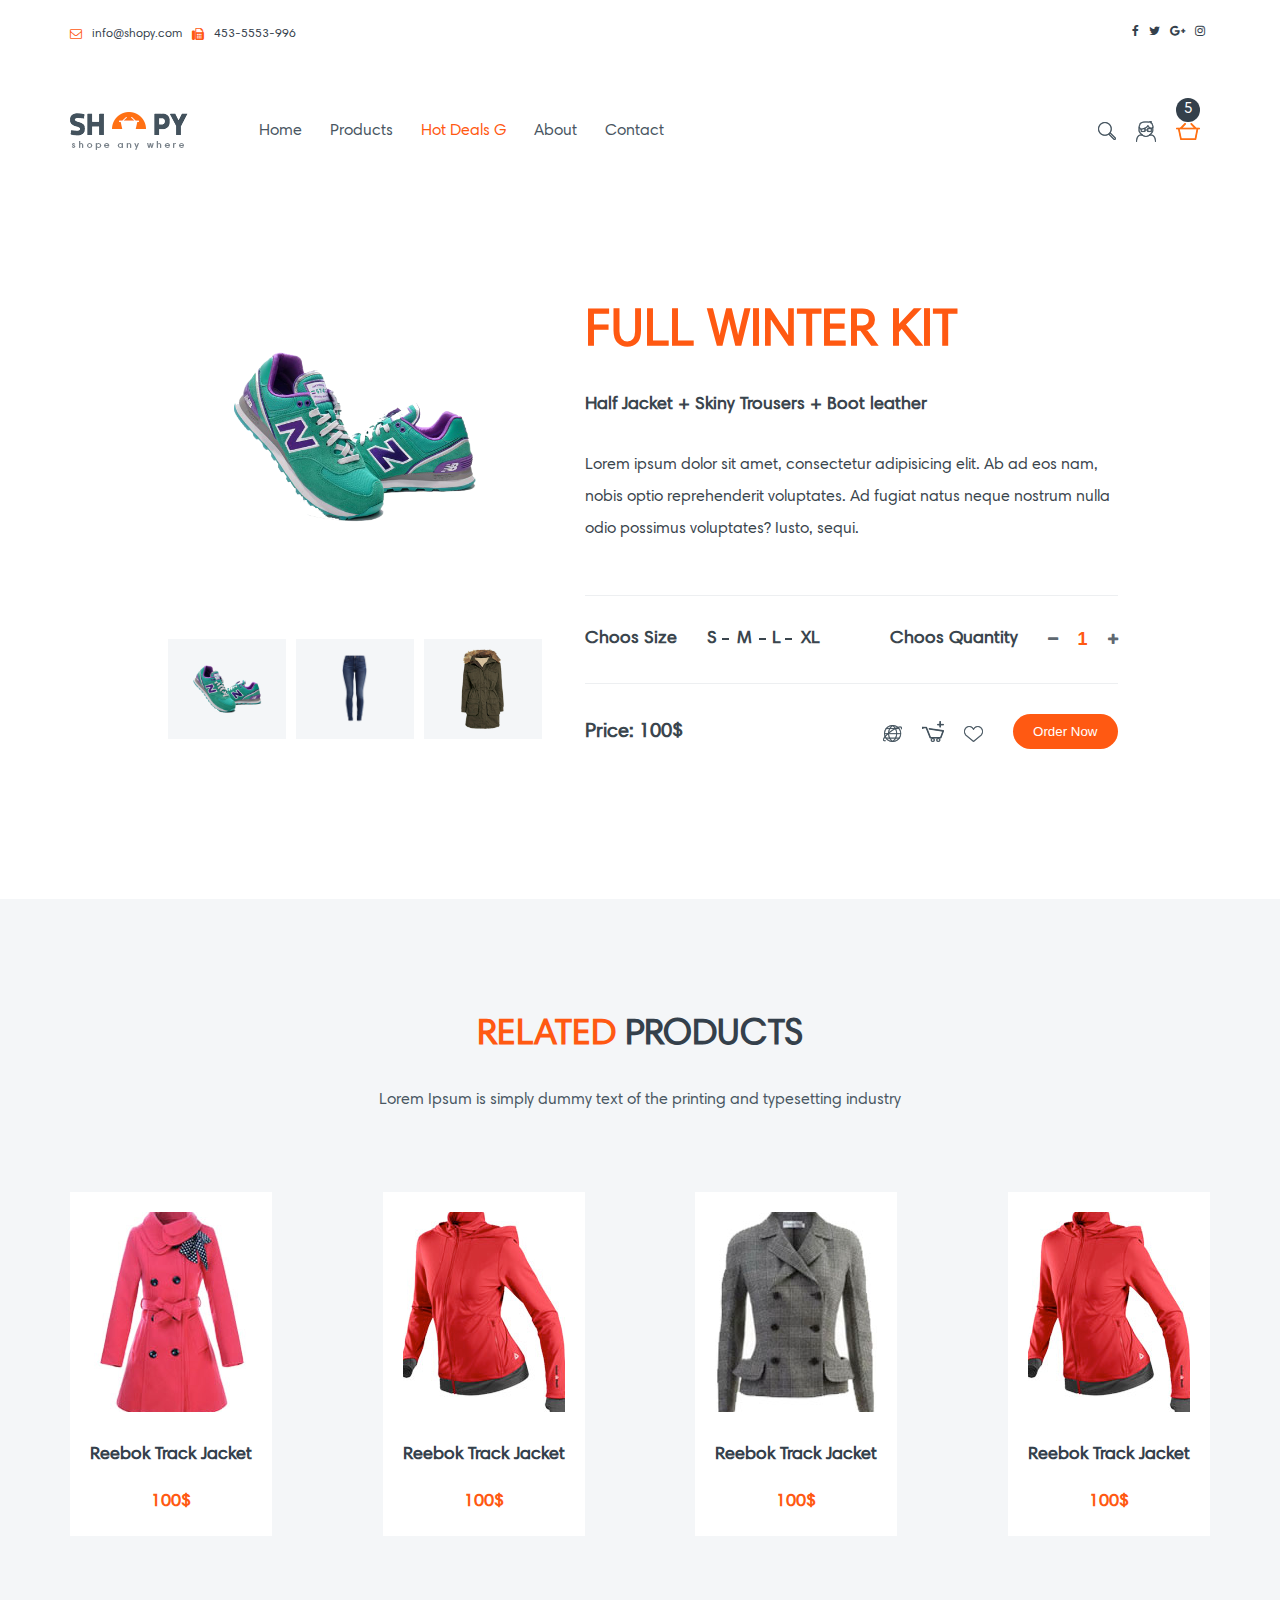
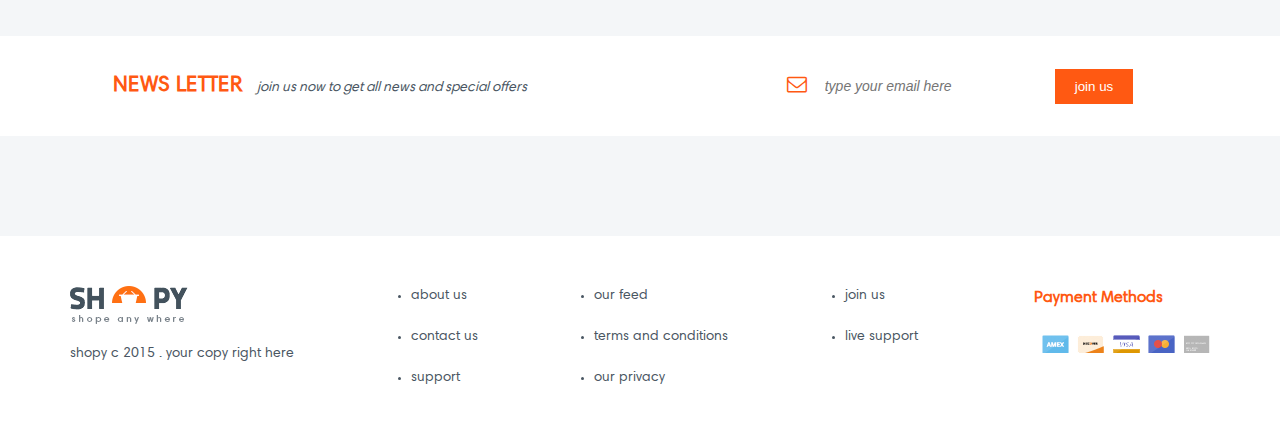
<file: productShow.html>
<!DOCTYPE html>
<html lang="en">
<head>
    <meta charset="UTF-8">
    <meta name="viewport" content="width=device-width, initial-scale=1">
    <title>Shopy</title>
    <link rel="stylesheet" href="style/reset.css">
    <link rel="stylesheet" href="font-awesome/css/font-awesome.min.css">
    <link rel="stylesheet" type="text/css" href="style/stylesheet.css"/>
    <link rel="stylesheet" href="style/jquery.range.css">
    <link rel="stylesheet" type="text/css" href="style/slick.css"/>
    <link rel="stylesheet" type="text/css" href="style/slick-theme.css"/>
    <link rel="stylesheet" href="style/style.css">
</head>
<body>
<div class="wrapper">
    <div class="section">
        <div class="header">
            <div class="container">
                <div class="header-top">
                    <ul class="header-top_contact">
                        <li>
                            <i class="fa fa-envelope-o" aria-hidden="true"></i>
                            <a class="description" href="maito:mail@mail">info@shopy.com</a>
                        </li>
                        <li>
                            <i class="fa fa-fax" aria-hidden="true"></i>
                            <p class="description">453-5553-996</p>
                        </li>
                    </ul>
                    <ul class="header-top_social b-right">
                        <li>
                            <div class="header-top_social-icon">
                                <a href="#">
                                    <i class="fa fa-facebook" aria-hidden="true"></i>
                                </a>
                            </div>
                        </li>
                        <li>
                            <div class="header-top_social-icon">
                                <a href="#">
                                    <i class="fa fa-twitter" aria-hidden="true"></i>
                                </a>
                            </div>
                        </li>
                        <li>
                            <div class="header-top_social-icon">
                                <a href="#">
                                    <i class="fa fa-google-plus" aria-hidden="true"></i>
                                </a>
                            </div>
                        </li>
                        <li>
                            <div class="header-top_social-icon">
                                <i class="fa fa-instagram" aria-hidden="true"></i>
                            </div>
                        </li>
                    </ul>
                </div>
                <div class="header-body">
                    <div class="header-body_logo">
                        <div class="logo">
                            <a href="index.html"><img src="images/Logo.png" alt="logo"></a>
                        </div>
                    </div>
                    <div class="header-body_navbar">
                        <ul class="navbar-link">
                            <li>
                                <a href="index.html" class="grey">Home</a>
                            </li>
                            <li>
                                <a href="product.html" class="grey">Products </a>
                            </li>
                            <li>
                                <a href="productShow.html" class="active">Hot Deals G</a>
                            </li>
                            <li>
                                <a href="#" class="grey">About </a>
                            </li>
                            <li>
                                <a href="#" class="grey">Contact</a>
                            </li>
                        </ul>
                    </div>
                    <div class="header-body_user-place b-right">
                        <ul class="user-place_list">
                            <li class="place_list_search">
                                <form class="user-place_form">
                                    <input type="search" class="user-place_form-search" name="search">
                                </form>
                            </li>
                            <li class="place_list_search">
                                <a href="#" class="user-place_search">
                                    <img src="images/Search-Ico.png" alt="search">
                                </a>
                            </li>
                            <li>
                                <a href="#" class="user-place_user">
                                    <img src="images/User-Ico.png" alt="user">
                                </a>
                            </li>
                            <li>
                                <a href="#" class="user-place_cart">
                                    <img src="images/Cart-Ico.png" alt="cart">
                                    <span>5</span>
                                </a>
                            </li>
                        </ul>
                    </div>
                    <button class="navbar-toggler">
                        <span></span>
                        <span></span>
                        <span></span>
                    </button>
                </div>
                <div class="header-footer">
                    <div class="header-footer_navbar">
                        <ul class="navbar-lin_footer">
                            <li>
                                <a href="index.html" class="grey">Home</a>
                            </li>
                            <li>
                                <a href="product.html" class="grey">Products </a>
                            </li>
                            <li>
                                <a href="productShow.html" class="active">Hot Deals G</a>
                            </li>
                            <li>
                                <a href="#" class="grey">About </a>
                            </li>
                            <li>
                                <a href="#" class="grey">Contact</a>
                            </li>
                        </ul>
                    </div>
                </div>
            </div>
        </div>
    </div>
    <div class="section section-slider bg-light">
        <div class="container_slider-product">
            <div class="slider-box">
                <div class="main-slider_page-two">
                    <div class="slider-image">
                        <div class="slider-bg">
                            <img src="images/slider/3.png" alt="photo">
                        </div>
                    </div>
                    <div class="slider-image">
                        <div class="slider-bg">
                            <img src="images/slider/2.png" alt="photo">
                        </div>
                    </div>
                    <div class="slider-image">
                        <div class="slider-bg">
                            <img src="images/slider/1.png" alt="photo">
                        </div>
                    </div>
                </div>
                <div class="main-slider_nav">
                    <div class="slider-image_nav">
                        <div class="slider-bg_nav">
                            <img class="image" src="images/slider/3.png" alt="photo">
                        </div>
                    </div>
                    <div class="slider-image_nav">
                        <div class="slider-bg_nav">
                            <img class="image" src="images/slider/2.png" alt="photo">
                        </div>
                    </div>
                    <div class="slider-image_nav">
                        <div class="slider-bg_nav">
                            <img class="image" src="images/slider/1.png" alt="photo">
                        </div>
                    </div>
                </div>
            </div>
            <div class="slider-box-description">
                <div class="title">
                    <h1>FULL WINTER KIT</h1>
                    <p>Half Jacket + Skiny Trousers + Boot leather</p>
                </div>
                <p class="description">Lorem ipsum dolor sit amet, consectetur adipisicing elit. Ab ad eos nam, nobis optio reprehenderit
                    voluptates. Ad fugiat natus neque nostrum nulla odio possimus voluptates? Iusto, sequi.</p>
                <div class="slider-size">
                    <div class="slider-size_item">
                        <p>Choos Size</p>
                        <form>
                            <ul>
                                <li>
                                    <span></span>
                                    <input class="input-size" type="radio" id="size-s" name="slider-size">
                                    <label for="size-s">S</label>
                                </li>
                                 <li>
                                     <span></span>
                                    <input class="input-size" type="radio" id="size-m" name="slider-size">
                                    <label for="size-m">M</label>
                                </li>
                                 <li>
                                     <span></span>
                                    <input class="input-size" type="radio" id="size-l" name="slider-size">
                                    <label for="size-l">L</label>
                                </li>
                                 <li>
                                     <input class="input-size" type="radio" id="size-xl" name="slider-size">
                                    <label for="size-xl">XL</label>
                                </li>
                            </ul>
                        </form>
                    </div>
                    <div class="slider-size_item">
                        <p>Choos Quantity</p>
                        <div class="counter">
                            <div id="bminus" class="minus">
                                <i class="fa fa-minus" aria-hidden="true"></i>
                            </div>
                            <input type="text" id="count" class="number" value="1" />
                            <div id="bplus" class="plus">
                                <i class="fa fa-plus" aria-hidden="true"></i>
                            </div>
                        </div>
                    </div>
                </div>
                <div class="slider-icon">
                    <div class="price">Price: 100$</div>
                    <div class="icon">
                        <div class="card-hover_icon">
                            <span class="card-hover_icon">
                                <a href="#" class="soc-link">
                                    <img src="images/Share-Ico.png" alt="icon">
                                </a>
                            </span>
                            <span class="card-hover_icon">
                                <a href="#" class="soc-link">
                                    <img src="images/Add-To-Cart-Ico2.png" alt="icon">
                                </a>
                            </span>
                            <span class="card-hover_icon">
                                <a href="#" class="soc-link">
                                    <img src="images/Like-Ico.png" alt="icon">
                                </a>
                            </span>
                        </div>
                        <button class="btn">Order Now</button>
                    </div>
                </div>

            </div>
        </div>
    </div>
    <div class="section bg-light-gray">
        <div class="container container-gray container-product">
            <div class="title">
                <h2 class="title-title"><span class="title-span">RELATED </span>PRODUCTS</h2>
                <p class="description description-title">Lorem Ipsum is simply dummy text of the printing and typesetting industry</p>
            </div>
            <div class="container-cards">
                <div class="card card-product">
                    <div class="card-header">
                        <div class="card-image">
                            <img src="images/card-product/1.jpg" alt="photo">
                        </div>
                    </div>
                    <div class="card-body">
                        <h4 class="title-card">Reebok Track Jacket</h4>
                        <p class="card-price">100$</p>
                    </div>
                    <div class="card-hover card-hover_product">
                        <div class="card-hover_header">
                            <img class="card-hover_image" src="images/card-product/1.jpg" alt="photo">
                        </div>
                        <div class="card-hover_body">
                            <h4 class="title-card">Reebok Track Jacket</h4>
                            <div class="card-hover_button-size">
                                <ul class="variants-list">
                                    <li class="variants-i">
                                        <p>sizes:</p>
                                    </li>
                                    <li class="variants-i">
                                        <span class="btn-link">
                                            <a href="#">s</a>
                                        </span>
                                    </li>
                                    <li class="variants-i">
                                        <p class="btn-link">-</p>
                                    </li>

                                    <li class="variants-i">
                                        <span class="btn-link">
                                            <a href="#">m</a>
                                        </span>
                                    </li>
                                    <li class="variants-i">
                                        <p class="btn-link">-</p>
                                    </li>
                                    <li class="variants-i">
                                        <span class="btn-link">
                                            <a href="#">l</a>
                                        </span>
                                    </li>
                                    <li class="variants-i">
                                        <p class="btn-link">-</p>
                                    </li>
                                    <li class="variants-i">
                                        <span class="btn-link">
                                            <a href="#">xl</a>
                                        </span>
                                    </li>
                                </ul>
                            </div>
                            <div class="card-hover_button-color">
                                <ul class="color-list">
                                    <li>
                                        <div class="color-variable color-1">
                                            <i class="fa fa-check" aria-hidden="true"></i>
                                        </div>
                                    </li>
                                    <li>
                                        <div class="color-variable color-2">
                                            <i class="fa fa-check" aria-hidden="true"></i>
                                        </div>
                                    </li>
                                    <li>
                                        <div class="color-variable color-3">
                                            <i class="fa fa-check" aria-hidden="true"></i>
                                        </div>
                                    </li>
                                    <li>
                                        <div class="color-variable color-4">
                                            <i class="fa fa-check" aria-hidden="true"></i>
                                        </div>
                                    </li>
                                </ul>
                            </div>
                        </div>
                        <div class="card-hover_icon">
                            <span class="card-hover_icon">
                                <a href="#" class="soc-link">
                                    <img src="images/Share-Ico.png" alt="icon">
                                </a>
                            </span>
                            <span class="card-hover_icon">
                                <a href="#" class="soc-link">
                                    <img src="images/Add-To-Cart-Ico-.png" alt="icon">
                                </a>
                            </span>
                            <span class="card-hover_icon">
                                <a href="#" class="soc-link">
                                    <img src="images/Like-Ico.png" alt="icon">
                                </a>
                            </span>
                        </div>
                    </div>
                </div>
                <div class="card card-product">
                    <div class="card-header">
                        <div class="card-image">
                            <img src="images/card-product/3.jpg" alt="photo">
                        </div>
                    </div>
                    <div class="card-body">
                        <h4 class="title-card">Reebok Track Jacket</h4>
                        <p class="card-price">100$</p>
                    </div>
                    <div class="card-hover card-hover_product">
                        <div class="card-hover_header">
                            <img class="card-hover_image" src="images/card-product/3.jpg" alt="photo">
                        </div>
                        <div class="card-hover_body">
                            <h4 class="title-card">Reebok Track Jacket</h4>
                            <div class="card-hover_button-size">
                                <ul class="variants-list">
                                    <li class="variants-i">
                                        <p>sizes:</p>
                                    </li>
                                    <li class="variants-i">
                                        <span class="btn-link">
                                            <a href="#">s</a>
                                        </span>
                                    </li>
                                    <li class="variants-i">
                                        <p class="btn-link">-</p>
                                    </li>

                                    <li class="variants-i">
                                        <span class="btn-link">
                                            <a href="#">m</a>
                                        </span>
                                    </li>
                                    <li class="variants-i">
                                        <p class="btn-link">-</p>
                                    </li>
                                    <li class="variants-i">
                                        <span class="btn-link">
                                            <a href="#">l</a>
                                        </span>
                                    </li>
                                    <li class="variants-i">
                                        <p class="btn-link">-</p>
                                    </li>
                                    <li class="variants-i">
                                        <span class="btn-link">
                                            <a href="#">xl</a>
                                        </span>
                                    </li>
                                </ul>
                            </div>
                            <div class="card-hover_button-color">
                                <ul class="color-list">
                                    <li>
                                        <div class="color-variable color-1">
                                            <i class="fa fa-check" aria-hidden="true"></i>
                                        </div>
                                    </li>
                                    <li>
                                        <div class="color-variable color-2">
                                            <i class="fa fa-check" aria-hidden="true"></i>
                                        </div>
                                    </li>
                                    <li>
                                        <div class="color-variable color-3">
                                            <i class="fa fa-check" aria-hidden="true"></i>
                                        </div>
                                    </li>
                                    <li>
                                        <div class="color-variable color-4">
                                            <i class="fa fa-check" aria-hidden="true"></i>
                                        </div>
                                    </li>
                                </ul>
                            </div>
                        </div>
                        <div class="card-hover_icon">
                            <span class="card-hover_icon">
                                <a href="#" class="soc-link">
                                    <img src="images/Share-Ico.png" alt="icon">
                                </a>
                            </span>
                            <span class="card-hover_icon">
                                <a href="#" class="soc-link">
                                    <img src="images/Add-To-Cart-Ico-.png" alt="icon">
                                </a>
                            </span>
                            <span class="card-hover_icon">
                                <a href="#" class="soc-link">
                                    <img src="images/Like-Ico.png" alt="icon">
                                </a>
                            </span>
                        </div>
                    </div>
                </div>
                <div class="card card-product">
                    <div class="card-header">
                        <div class="card-image">
                            <img src="images/card-product/2.jpg" alt="photo">
                        </div>
                    </div>
                    <div class="card-body">
                        <h4 class="title-card">Reebok Track Jacket</h4>
                        <p class="card-price">100$</p>
                    </div>
                    <div class="card-hover card-hover_product">
                        <div class="card-hover_header">
                            <img class="card-hover_image" src="images/card-product/2.jpg" alt="photo">
                        </div>
                        <div class="card-hover_body">
                            <h4 class="title-card">Reebok Track Jacket</h4>
                            <div class="card-hover_button-size">
                                <ul class="variants-list">
                                    <li class="variants-i">
                                        <p>sizes:</p>
                                    </li>
                                    <li class="variants-i">
                                        <span class="btn-link">
                                            <a href="#">s</a>
                                        </span>
                                    </li>
                                    <li class="variants-i">
                                        <p class="btn-link">-</p>
                                    </li>

                                    <li class="variants-i">
                                        <span class="btn-link">
                                            <a href="#">m</a>
                                        </span>
                                    </li>
                                    <li class="variants-i">
                                        <p class="btn-link">-</p>
                                    </li>
                                    <li class="variants-i">
                                        <span class="btn-link">
                                            <a href="#">l</a>
                                        </span>
                                    </li>
                                    <li class="variants-i">
                                        <p class="btn-link">-</p>
                                    </li>
                                    <li class="variants-i">
                                        <span class="btn-link">
                                            <a href="#">xl</a>
                                        </span>
                                    </li>
                                </ul>
                            </div>
                            <div class="card-hover_button-color">
                                <ul class="color-list">
                                    <li>
                                        <div class="color-variable color-1">
                                            <i class="fa fa-check" aria-hidden="true"></i>
                                        </div>
                                    </li>
                                    <li>
                                        <div class="color-variable color-2">
                                            <i class="fa fa-check" aria-hidden="true"></i>
                                        </div>
                                    </li>
                                    <li>
                                        <div class="color-variable color-3">
                                            <i class="fa fa-check" aria-hidden="true"></i>
                                        </div>
                                    </li>
                                    <li>
                                        <div class="color-variable color-4">
                                            <i class="fa fa-check" aria-hidden="true"></i>
                                        </div>
                                    </li>
                                </ul>
                            </div>
                        </div>
                        <div class="card-hover_icon">
                            <span class="card-hover_icon">
                                <a href="#" class="soc-link">
                                    <img src="images/Share-Ico.png" alt="icon">
                                </a>
                            </span>
                            <span class="card-hover_icon">
                                <a href="#" class="soc-link">
                                    <img src="images/Add-To-Cart-Ico-.png" alt="icon">
                                </a>
                            </span>
                            <span class="card-hover_icon">
                                <a href="#" class="soc-link">
                                    <img src="images/Like-Ico.png" alt="icon">
                                </a>
                            </span>
                        </div>
                    </div>
                </div>
                <div class="card card-product">
                    <div class="card-header">
                        <div class="card-image">
                            <img src="images/card-product/3.jpg" alt="photo">
                        </div>
                    </div>
                    <div class="card-body">
                        <h4 class="title-card">Reebok Track Jacket</h4>
                        <p class="card-price">100$</p>
                    </div>
                    <div class="card-hover card-hover_product">
                        <div class="card-hover_header">
                            <img class="card-hover_image" src="images/card-product/3.jpg" alt="photo">
                        </div>
                        <div class="card-hover_body">
                            <h4 class="title-card">Reebok Track Jacket</h4>
                            <div class="card-hover_button-size">
                                <ul class="variants-list">
                                    <li class="variants-i">
                                        <p>sizes:</p>
                                    </li>
                                    <li class="variants-i">
                                        <span class="btn-link">
                                            <a href="#">s</a>
                                        </span>
                                    </li>
                                    <li class="variants-i">
                                        <p class="btn-link">-</p>
                                    </li>

                                    <li class="variants-i">
                                        <span class="btn-link">
                                            <a href="#">m</a>
                                        </span>
                                    </li>
                                    <li class="variants-i">
                                        <p class="btn-link">-</p>
                                    </li>
                                    <li class="variants-i">
                                        <span class="btn-link">
                                            <a href="#">l</a>
                                        </span>
                                    </li>
                                    <li class="variants-i">
                                        <p class="btn-link">-</p>
                                    </li>
                                    <li class="variants-i">
                                        <span class="btn-link">
                                            <a href="#">xl</a>
                                        </span>
                                    </li>
                                </ul>
                            </div>
                            <div class="card-hover_button-color">
                                <ul class="color-list">
                                    <li>
                                        <div class="color-variable color-1">
                                            <i class="fa fa-check" aria-hidden="true"></i>
                                        </div>
                                    </li>
                                    <li>
                                        <div class="color-variable color-2">
                                            <i class="fa fa-check" aria-hidden="true"></i>
                                        </div>
                                    </li>
                                    <li>
                                        <div class="color-variable color-3">
                                            <i class="fa fa-check" aria-hidden="true"></i>
                                        </div>
                                    </li>
                                    <li>
                                        <div class="color-variable color-4">
                                            <i class="fa fa-check" aria-hidden="true"></i>
                                        </div>
                                    </li>
                                </ul>
                            </div>
                        </div>
                        <div class="card-hover_icon">
                            <span class="card-hover_icon">
                                <a href="#" class="soc-link">
                                    <img src="images/Share-Ico.png" alt="icon">
                                </a>
                            </span>
                            <span class="card-hover_icon">
                                <a href="#" class="soc-link">
                                    <img src="images/Add-To-Cart-Ico-.png" alt="icon">
                                </a>
                            </span>
                            <span class="card-hover_icon">
                                <a href="#" class="soc-link">
                                    <img src="images/Like-Ico.png" alt="icon">
                                </a>
                            </span>
                        </div>
                    </div>
                </div>
            </div>
        </div>
        <div class="section_news-letter">
            <div class="news-letter">
                <div class="sale-description">
                    <h3>NEWS LETTER</h3>
                    <p>join us now to get all news and special offers</p>
                </div>
            </div>
            <div class="letter-form">
                <form>
                    <i class="fa fa-envelope-o" aria-hidden="true"></i>
                    <input class="email" type="email" name="email" placeholder="type your email here">
                    <button class="btn">join us</button>
                </form>
            </div>
        </div>
    </div>
    <footer>
        <div class="section">
            <div class="container container-footer">
                <div class="footer-logo">
                    <div class="logo">
                        <a href="index.html"><img src="images/Logo.png" alt="logo"></a>
                    </div>
                    <div class="description">
                        <p>shopy c 2015 . your copy right here</p>
                    </div>
                </div>
                <div class="footer-item description">
                    <ul>
                        <li>
                            <a href="#">about us</a>
                        </li>
                        <li>
                            <a href="#">contact us</a>
                        </li>
                        <li>
                            <a href="#">support</a>
                        </li>

                    </ul>
                </div>
                <div class="footer-item description">
                    <ul>
                        <li>
                            <a href="#">our feed</a>
                        </li>
                        <li>
                            <a href="#">terms and conditions</a>
                        </li>
                        <li>
                            <a href="#">our privacy</a>
                        </li>

                    </ul>
                </div>
                <div class="footer-item description">
                    <ul>
                        <li>
                            <a href="#">join us</a>
                        </li>
                        <li>
                            <a href="#">live support</a>
                        </li>
                    </ul>
                </div>
                <div class="footer-payment">
                    <div class="footer-payment_title">
                        <h6>Payment Methods</h6>
                    </div>
                    <div class="footer-payment_images">
                        <ul class="footer-payment_list">
                            <li>
                                <a href="#"><img src="images/card/Payment-Images1.png" alt="card"></a>
                            </li>
                            <li>
                                <a href="#"><img src="images/card/Payment-Images2.png" alt="card"></a>
                            </li>
                            <li>
                                <a href="#"><img src="images/card/Payment-Images3.png" alt="card"></a>
                            </li>
                            <li>
                                <a href="#"><img src="images/card/Payment-Images4.png" alt="card"></a>
                            </li>
                            <li>
                                <a href="#"><img src="images/card/Payment-Images5.png" alt="card"></a>
                            </li>
                        </ul>
                    </div>
                </div>
            </div>
        </div>
    </footer>
</div>
<script src="script/jquery-3.2.1.js"></script>
<script src="script/jquery.range.js"></script>
<script type="text/javascript" src="script/slick.min.js"></script>
<script src="script/script.js"></script>
</body>
</html>
</file>
<file: style/stylesheet.css>
/* This stylesheet generated by Transfonter (https://transfonter.org) on July 19, 2017 10:38 AM */

@font-face {
	font-family: 'Harmonia Sans Pro Cyr';
	src: url('hinted-HarmoniaSansProCyr-Regular.eot');
	font-weight: normal;
	font-style: normal;
}
@font-face {
	font-family: 'Harmonia Sans Pro Cyr';
	src: local('Harmonia Sans Pro Cyr'), local('HarmoniaSansProCyr-Regular'),
		url([data-uri]) format('woff'),
		url('hinted-HarmoniaSansProCyr-Regular.ttf') format('truetype');
	font-weight: normal;
	font-style: normal;
}
</file>
<file: style/style.css>
* {
  box-sizing: border-box;
}
.clearfix:after {
  content: "";
  display: table;
  clear: both; }
img {
  max-width: 100%;
  height: auto;
}
a {
  text-decoration: none;
  transition: 0.3s;
}
.wrapper {
  font-family: 'Harmonia Sans Pro Cyr';
  font-size: 0;
  line-height: 1.5;
}
:focus {
  outline: none;
}
.grey{
  color: #495662;
}
.logo:hover{
  opacity: 0.7;
}
.title-span{
  white-space: pre
}
.bg-light-gray {
  background: #f4f6f8;
}
.container-gray{
  padding-top: 110px;
}
.bg-light {
  background: #ffffff; }
.active{
  color: #ff5912;
}
h1 {
  font-size: 52px;
  color: #ff5912;
  font-weight: bold
}
h2 {
  font-size: 36px;
  }
h3 {
  font-size: 22px; }
h4 {
  font-size: 18px;
  font-weight: 900; }
h6 {
  font-size: 16px;
  font-weight: 700;
}
.letter-form{
  margin-bottom: 100px;
}
.btn {
  background: #ff5912;
  padding: 10px 20px;
  color: white;
  border: none;
  transition: 0.3s;
  cursor: pointer; }
  .btn:hover {
    background: #495662;
  }
.b-right {
  float: right;
}
.b-left {
  float: left;
}
.description {
  color: #495662;
  font-size: 14px;
}
.container {
  max-width: 1170px;
  padding-left: 15px;
  padding-right: 15px;
  margin-left: auto;
  margin-right: auto;
}
.header-top_contact, .header-top_social,
.header-body_logo, .header-body_navbar,
.header-body_user-place {
  display: inline-flex;
}
.header-top {
  padding: 25px 0;
}
.header-top_social{
  margin-right: 5px;
}
.header-top li {
  margin-right: 10px;
  display: flex;
  align-items: center;
}
  .header-top .description,
  .header-top .fa {
    font-size: 12px;
    color: #34404b;
  }
.header-top li:last-child{
  margin-right: 0;
}

.header-top_contact .fa {
  margin-right: 10px;
  color: #ff5912;
}
.header-body {
  padding: 44px 0;
  display: flex;
  align-items: center;
  justify-content: space-between;
  position: relative;
}
.navbar-toggler {
  display: none;
  background: #ff5912;
  border: none;
  float: right;
  padding: 10px;
}
.letter-form{
  display: flex;
  align-items: center;
}
.navbar-toggler span{
  display: block;
  background: white;
  height: 4px;
  width: 25px;
  margin-bottom: 4px;
}
.navbar-toggler span:last-child{
  margin-bottom: 0;
}
.navbar-lin_footer {
  display: none;
}
.navbar-link li, .navbar-lin_footer li {
  display: inline-flex; }
.navbar-link a, .navbar-lin_footer a {
  font-size: 16px;
  margin: 0 14px;
}
.navbar-link a:hover, .navbar-lin_footer a:hover {
  color: #ff5912;
}
.header-body_navbar {
  margin-left: 5%;
  flex-grow: 1;
}
.user-place_list {
  display: inline-flex;
  align-items: center;
}
  .user-place_list li {
    margin: 0 10px;
    display: inline-flex;
  }
.user-place_form-search {
  position: absolute;
  font-style: italic;
  color: #b5b9bd;
  font-size: 14px;
  top: -15px;
  right: 100px;
  border-radius: 5px;
  border: solid 1px gainsboro;
  padding: 5px 20px 5px 5px;
}
.user-place_search, .user-place_user,
.user-place_cart, .header-top_social-icon {
  transition: 0.3s;
}
  .user-place_search :hover,
  .user-place_user :hover, .user-place_cart:hover,
  .header-top_social-icon:hover {
    opacity: 0.6;
  }
.user-place_form {
  display: none;
}
.user-place_cart {
  position: relative; }
  .user-place_cart span {
    padding: 1px 8px;
    top: -25px;
    right: 0;
    position: absolute;
    border-radius: 50%;
    color: white;
    font-size: 15px;
    font-weight: lighter;
    background-color: #34404b;
  }
.container-footer {
  display: flex;
  justify-content: space-between;
  flex-wrap: wrap;
}
footer {
  padding: 50px 0 30px 0;
}

.footer-logo > .logo, .footer-logo > .description, .footer-payment_images {
  margin-bottom: 20px; }

.footer-item a {
  color: #495662; }
  .footer-item a:hover {
    color: #ff5912; }
.footer-item li {
  margin-bottom: 20px;
  list-style: disc; }

.footer-payment_title {
  color: #ff5912;
  margin-bottom: 25px; }

.footer-payment_list li {
  margin-left: 8px;
  display: inline-block; }
.footer-payment_list a:hover {
  opacity: 0.6;
}
.slider-first{
  background-size: cover;
  background-image: url("../images/Home-slider.jpg");
  background-position: 50% 50%;
  overflow: hidden;
  height: 650px;
}
.slick-dots li button{
  background: #ffffff;
  cursor: pointer;
  height: 10px;
}
.slick-dotted.slick-slider {
  margin-bottom: 0;
}
.slick-dots {
  width: auto;
  bottom: 50%;
  transform: rotate(90deg);
}
.slick-dots li.slick-active button:before {
  opacity: 1;
}
.slick-dots .slick-active, .slick-dots .slick-active button:before
{
  width: 40px;
  background-color: #ff5912;
  height: 10px;
}
.slick-dots li button:before {
  content: '';
}
.container-slider{
  display: flex;
  height: 100%;
  flex-direction: column;
  justify-content: center;
}
.slider-description{
  margin-left: 100px;
}
.slider-description h4 {
  font-size: 18px;
  color: #34404b;
  margin-bottom: 18px;
}
.slider-description h1 {
  margin-bottom: 30px;
}
.slider-description p {
  font-size: 14px;
  color: #b5b9bd;
  margin-bottom: 70px;
}
.container-slider .user-place_cart {
  display: inline-block;
}
.container-slider h4 {
  display: inline-block;
  margin-right: 20px;
}
.container-slider a {
  color: #ff5912;
  font-size: 18px; }
.container-slider img {
  display: inline-block;
  margin-right: 20px;
}
.title .title-title {
  display: flex;
  justify-content: center;
  color: #34404b;
  font-weight: 900;
  margin-bottom: 25px;
}
.title-title span {
    color: #ff5912;
}
.title .description-title {
  display: flex;
  justify-content: center;
  margin-bottom: 80px;
  text-align: center;
  font-size: 16px; }

.section-drops {
  padding: 25px 0;
  height: 60px;
  text-align: center;
  margin-bottom: 100px;
}
.next-cards{
display: none;
}
.drops_next-cards{
  cursor: pointer;
}
.section_news-letter{
  margin-top: 30px;
}
.section_new-sale {
  margin: 0 -15px; }
  .section_new-sale .new-price-sale, .section_new-sale .sale-adv {
    display: inline-flex;
    align-items: center;
    background: #ffffff;
    margin: 0 15px;
    vertical-align: top;
    color: #34404b;
  }
.section_new-sale .new-price-sale{
  padding: 20px 0;
}
  .sale-adv{
    padding: 39px 0;
  }
  .section_new-sale .sale-adv {
    width: calc(40% - 30px);
    justify-content: center;
    flex-direction: column;
  }
    .section_new-sale .sale-adv span {
      color: #ff5912;
    }
    .section_new-sale .sale-adv p {
      color: #b5b9bd;
      font-size: 12px;
      letter-spacing: 7px;
    }
  .section_new-sale .new-price-sale {
    width: calc(60% - 30px);
    justify-content: space-around;
  }
    .section_new-sale .new-price-sale .sale {
      position: relative;
    }
      .section_new-sale .new-price-sale .sale p:first-child {
        font-size: 0.3em;
        font-style: italic;
      }
      .section_new-sale .new-price-sale .sale p {
        font-size: 0.4em;
        font-weight: 900;
        color: white;
      }
    .section_new-sale .new-price-sale .sale-description {
      color: #495662;
    }
      .section_new-sale .new-price-sale .sale-description h3 {
        font-weight: 900;
        margin-bottom: 7px;
      }
      .section_new-sale .new-price-sale .sale-description p {
        font-size: 12px;
      }
  .section_new-sale .sale-price {
    color: #ff5912;
    font-size: 32px;
    font-weight: 900;
  }
    .section_new-sale .sale-price p {
      display: inline-flex;
    }
    .section_new-sale .sale-price img {
      margin-right: 10px;
    }
.text-sale {
  position: absolute;
  top: 50%;
  font-size: 50px;
  height: 1em;
  width: 1em;
  margin-top: -0.5em;
  left: 50%;
  margin-left: -0.5em;
  text-align: center;
}

.section-product_sale {
  padding-top: 0; }

.section_news-letter .news-letter,
.section_news-letter .letter-form {
  padding: 0 20px;
  height: 100px;
  display: inline-flex;
  align-items: center;
  background: #ffffff;

  vertical-align: top;
  color: #34404b; }
.section_news-letter .letter-form {
  width: 50%;
  justify-content: center;
  flex-direction: column; }
  .section_news-letter .letter-form .fa {
    color: #ff5912;
    font-size: 20px;
    margin-right: 10px; }
  .section_news-letter .letter-form .email {
    font-style: italic;
    color: #b5b9bd;
    font-size: 14px;
    padding: 7px;
    cursor: pointer;
    border: solid 1px white;
    border-radius: 5px;
    margin-right: 40px; }
    .section_news-letter .letter-form .email:hover {
      border: solid 1px #b5b9bd;
      transition: 0.3s;}
.section_news-letter .news-letter {
  width: 50%;
  justify-content: space-around; }
  .section_news-letter .news-letter .sale-description {
    color: #495662;
    align-items: center; }
    .section_news-letter .news-letter .sale-description h3 {
      font-weight: 900;
      margin-right: 15px;
      color: #ff5912;
      display: inline-flex; }
    .section_news-letter .news-letter .sale-description p {
      font-size: 14px;
      font-style: italic;
      display: inline-flex; }

.container-cards {
  display: flex;
  justify-content: space-between;
  flex-wrap: wrap;
  margin: 0 -15px;
}
.card {
  margin: 0 15px;
  background: #ffffff;
  position: relative;
  padding: 20px;
   }
.card-header {
  text-align: center;
  margin-bottom: 30px;
}
.card-body .title-card {
  color: #34404b;
  margin-bottom: 20px;
}
.card-image{
  position: relative;
  overflow:  hidden;
}
.card-image img {
  position: absolute;
  left: -50%;
  top: -50%;
  bottom: -50%;
  right: -50%;
  margin: auto;
  max-width: none;;
}
.card-price {
  font-size: 18px;
  font-weight: 900;
  color: #ff5912;
}
.card-hover_image{
  width: auto;
  height: 100%;
}
.card-hover_body .title-card{
  color: #ff5912;
}
.card-hover{
  display: none;
  -webkit-box-shadow: 0 050px -18px rgba(0,0,0,0.5);
  -moz-box-shadow: 0 0 50px -18px rgba(0,0,0,0.5);
  box-shadow: 0 0 50px -18px rgba(0,0,0,0.5);
  padding: 30px 20px;
  position: absolute;
  top: 0;
  bottom: 0;
  left: 0;
  right: 0;
  background-color: white;
}
.color-variable{
  font-size: 15px;
  height: 1em;
  width: 1em;
  display: inline-flex;
  border-radius: 50%;
  align-items: center;
  justify-content: center;
  cursor: pointer;
  margin: 0 3px;
}
.color-1{
  background: #e12e3f;
}
.color-2{
  background: #34404b;
}
.color-3{
  background: #3ab3ff;
}
.color-4{
  background: #e12e3f;
}
.color-4{
  background: #2fd967;
}
.color-list{
  display: inline-flex;
}
.color-variable:hover .fa-check{
  display: block;
}
.fa-check{
  color: #e9e9e9;
  display: none;
  font-size: 0.7em;
}
.variants-list{
  display: flex;
  justify-content: center;
}
.variants-list li{
  margin-right: 5px;
}
.variants-i:first-child{
  margin-right: 25px;
}
.card-hover_button-color{
  border-bottom: solid 1px #f2f4f7;
  padding-bottom: 20px;
  margin-bottom: 20px;
}
.card-product {
  margin-bottom: 70px;
  text-align: center;
}
.card-product .card-hover_header{
  margin-bottom: 20px;
}
.card-product .card-hover_header{
  height: calc(40% - 20px);
}
.card-product .card-image{
  height: 200px;
}
.card-product .card-hover_body{
  height: calc(60% - 40px);
  display: flex;
  flex-direction: column;
  justify-content: space-between;
}
.card:hover .card-hover_product{
  display: block;
}
.card-secondary{
  width: 350px;
  display: inline-flex;
  align-items: center;
  margin-bottom: 70px;
}
.card-secondary .card-image{
  height: 130px;
}
.card-secondary_header{
  width: calc(40% - 20px);
  margin-right: 15px;
}
.card-secondary_body{
  width: 60%;
}
.card-secondary_body h4{
  margin-bottom: 30px;
}
.card:hover .card-secondary_hover{
  display: inline-flex;
  align-items: center;
}
.card-secondary_description{
  justify-content: space-between;
  display: flex;
  font-size: 16px;
  color: #ff5e19;
}
.card-secondary_hover .card-secondary_description{
  justify-content: center;
}
.card-secondary_hover .card-secondary_description a{
  margin-right: 15px;
}
.card-secondary_hover .card-secondary_description a:hover{
 opacity: 0.5;
}
.rating-list>li{
  margin-right: 5px;
  display: inline-flex;
}
.rating-list>li:last-child{
  color: #e9ecf3;
}
.btn-link a, .variants-i p{
  color: #3a454d;
  font-size: 13px;
  font-weight: bold;
}
.btn-link a{
  position: relative;
}
.btn-link a:hover{
  color: #ff5912;
}
.btn-link a:focus{
  color: #ff5912;
}
.card-hover_icon{
  margin: 0 10px;
  cursor: pointer;
}
.soc-link:hover{
 opacity: 0.6;
}
.section-main{
  margin: 0 -15px;
  display: flex;
  -webkit-flex-direction: row-reverse;
  flex-direction: row-reverse;
}
.main-body{
  margin: 0 15px;
}
.main-aside{
  margin: 0 15px;
}
.main-aside_item{
  margin-bottom: 25px;
  padding: 35px;
  background: white;
  min-width: 260px;
}
.main-aside_item .title{
  font-size: 18px;
  color: #ff5912;
  margin-bottom: 30px;
  font-weight: bold;
}
.aside-item_list>li, .form-group{
  font-size: 16px;
  font-weight: bold;
  color: #3a454d;
  margin-bottom: 25px;
  transition: 0.3s;
  cursor: pointer;
}
.form-group{
  margin-top: 35px;
  display: flex;
  flex-wrap: wrap;
  justify-content: space-between;
}
.form-group input{
  width: 50px;
  font-style: italic;
  background: #edf0f2;
  border: none;
}
.aside-item_list>li:hover{
  color: #ff5912;
}
input[type='number'] {
  -moz-appearance:textfield;
}
input::-webkit-outer-spin-button,
input::-webkit-inner-spin-button {
  -webkit-appearance: none;}
.input[type=checkbox] {
  visibility: hidden;
  position: absolute;
}
input[type=checkbox] + label:before {
  height: 6px;
  width: 6px;
  content: '';
  background-color: #f1f3f5;
  border: 5px solid #f1f3f5;
  position: absolute;
  left: 3px;
  top: 3px;
}
input[type=checkbox]:checked + label:before {
   border: 5px solid #ff5912;
   background-color: #fff;
 }
input[type=checkbox]:checked + label{
 color: #ff5912;
}
.size, .brands{
  position: relative;
}
.size label{
  cursor: pointer;
}
.container_slider-product{
  max-width: 985px;
  margin: 0 auto;
  padding: 100px 15px;
  display: flex;
  justify-content: space-between;
  flex-wrap: wrap;
}
.slider-box{
width: 40%;
}
.slider-bg{
  background-color: white;
  height: 285px;
}
.slider-bg, .slider-bg_nav{
  text-align: center;
  position: relative;
}
.slider-bg_nav{
  cursor: pointer;
  margin: 0 5px;
  border: solid 10px #f4f6f8;
  background-color: #f4f6f8;
  height: 100px;
}
.slider-bg img, .slider-bg_nav img{
  position: absolute;
  left: 0;
  top: 0;
  bottom: 0;
  right: 0;
  margin: auto;
 height: 100%;
  width: auto;
}
.main-slider_page-two{
  margin-bottom: 60px;
}
.slider-box-description h1{
  margin-bottom: 20px;
}
.slider-box-description .title{
  margin-bottom: 30px;
}
.slider-box-description .title p{
  font-size: 18px;
  font-weight: bold;
  color: #3a454d;
}
.slider-box-description {
  width: calc(60% - 40px);
  margin-left: 40px;
}
.slider-box-description .description{
  margin-bottom: 50px;
  font-size: 16px;
  color: #3a454d;
  line-height: 2;
}
.slider-icon{
  padding: 30px 0;
}
.slider-size,  .slider-icon{
  border-top: solid 1px #edeff1;
  display: flex;
  align-items: center;
  justify-content: space-between;
  flex-wrap: wrap;
}
.slider-size {
  padding: 30px;
}
.slider-size_item, .slider-icon .price{
  display: flex;
  font-size: 18px;
  font-weight: bold;
  color: #3a454d;
}
.slider-size_item ul{
  display: flex;
}
.slider-icon .price{
  font-size: 20px;
}
.slider-icon .icon{
  margin: 0 -10px;
  align-items: center;
  display: flex;
  justify-content: space-between;
}
.slider-icon .btn{
border-radius: 50px;
  margin: 0 10px;
}
.slider-image_nav{
  min-width: 70px;
  margin-bottom: 10px;
}
.slider-bg_nav, .image{
  transition: 0.3s;
}
.slider-bg_nav:hover {
  margin: 0 5px;
  border: solid 10px #ff5912;
  background-color: #ff5912;
}
.slider-bg_nav:hover .image{
 opacity: 0.5;
}
.header-body .menu-active{
  background: #dddddd;
  transform: rotate(90deg);
}
.header-body .menu-active span{
  background: #ff5912;
}
.slider-size_item li{
  margin-right: 20px;
}
.slider-size_item p{
  margin-right: 30px;
}
.slider-size_item a{
  color: #3a454d;
}
.slider-size_item a:hover{
  color: #ff5912;
}
input[type=radio]:checked + label{
  color: #ff5912;
}
input[type=radio]+ label{
  cursor: pointer;
}
.input-size{
  display: none;
}
.slider-size_item li{
  position: relative;
}
.slider-size_item span{
  position: absolute;
  background: #3a454d;
  height: 2px;
  width: 7px;
  top: 12px;
  left: 150%;
}
.counter {
  display: flex;
  justify-content: space-between;
}
.number{
  width: 30px;
  text-align: center;
  margin: 0 10px;
  color: #ff5912;
  font-size: 18px;
  border: none;
  font-weight: bold;
}
.minus,
.plus {
  font-size: 13px;
  color: #5f6870;
  cursor: pointer;
  display: flex;
  align-items: center;
}
.slider-size {
  padding: 30px 0 10px 0;
}
.slider-icon .price, .slider-icon .icon, .slider-size_item {
  margin-bottom: 20px;}



/*max-width: 768px*/
@media (max-width: 768px) {
  .navbar-toggler {
    display: block;
  }

  .header-top_social {
    margin-right: 3px;
  }

  .header-body {
    align-items: center;
    padding: 20px 0;
  }

  .letter-form .btn {
    width: 100%;
  }

  .navbar-lin_footer {
    text-align: center;
    margin: 0 70px 50px 70px;
  }

  .navbar-lin_footer li {
    display: block;
    padding: 20px 0;
    border-bottom: solid 1px #ff5912;
  }

  .navbar-link {
    display: none;
  }

  .container-footer {
    display: block;
  }

  .title .title-title {
    font-size: 30px;
  }

  .footer-logo, .footer-item {
    border-bottom: solid 1px #ff5912;
  }

  .footer-logo, .footer-item, .footer-payment {
    margin: 0 50px 20px 50px;
  }

  .text-sale {
    font-size: 35px;
  }

  .section_new-sale .new-price-sale .sale-description h3 {
    font-size: 18px;
  }

  .section_news-letter .letter-form .email {
    margin-bottom: 10px;
  }

  .section_new-sale {
    margin: 0 0;
  }

  .section_new-sale .sale-adv {
    width: 100%;
    margin: 0 0;
  }

  .section_new-sale .new-price-sale {
    width: 100%;
    height: 120px;
    margin: 0 0 30px 0;
    text-align: center;
  }

  .section_new-sale .new-price-sale .sale,
  .section_new-sale .new-price-sale .sele-description,
  .section_new-sale .new-price-sale .sale-price {
    margin: 0 7px;
  }

  .slider-first {
    height: 400px;
  }

  .section_news-letter .letter-form {
    width: 100%;
  }

  .section_news-letter .news-letter {
    width: 100%;
    height: 120px;
    margin: 0 0 30px 0;
    text-align: center;
  }

  .slick-dots {
    width: auto;
    bottom: 20px;
    transform: rotate(0deg);
    left: 0;
    right: 0;
  }

  .slider-description {
    margin-left: 0;
  }

  .slider-description h1 {
    font-size: 40px;
  }

  .slider-box-description p {
    text-align: center;
  }

  .container-slider {
    justify-content: center;
    text-align: center;
  }

  .slider-description p {
    margin-bottom: 50px;
  }

  .container-cards {
    justify-content: center;
  }

  .header-top .description {
    font-size: 10px;
  }

  .section-main {
    display: block;
  }

  .main-aside {
    display: flex;
    justify-content: space-around;
    flex-wrap: wrap;
  }

  .main-aside_item {
    margin: 25px 15px 0 15px;
  }

  .slider-box, .slider-box-description {
    width: 100%;
  }

  .container_slider-product {
    justify-content: center;
  }

  .slider-box-description h1 {
    font-size: 35px;
    text-align: center;
  }

  .slider-box-description {
    padding-left: 0;
  }

  .slider-box {
    margin-bottom: 50px;
  }

  .slider-box-description {
    margin-left: 0;
  }

  .slider-box-description .title p {
    text-align: center;
  }
}
</file>
